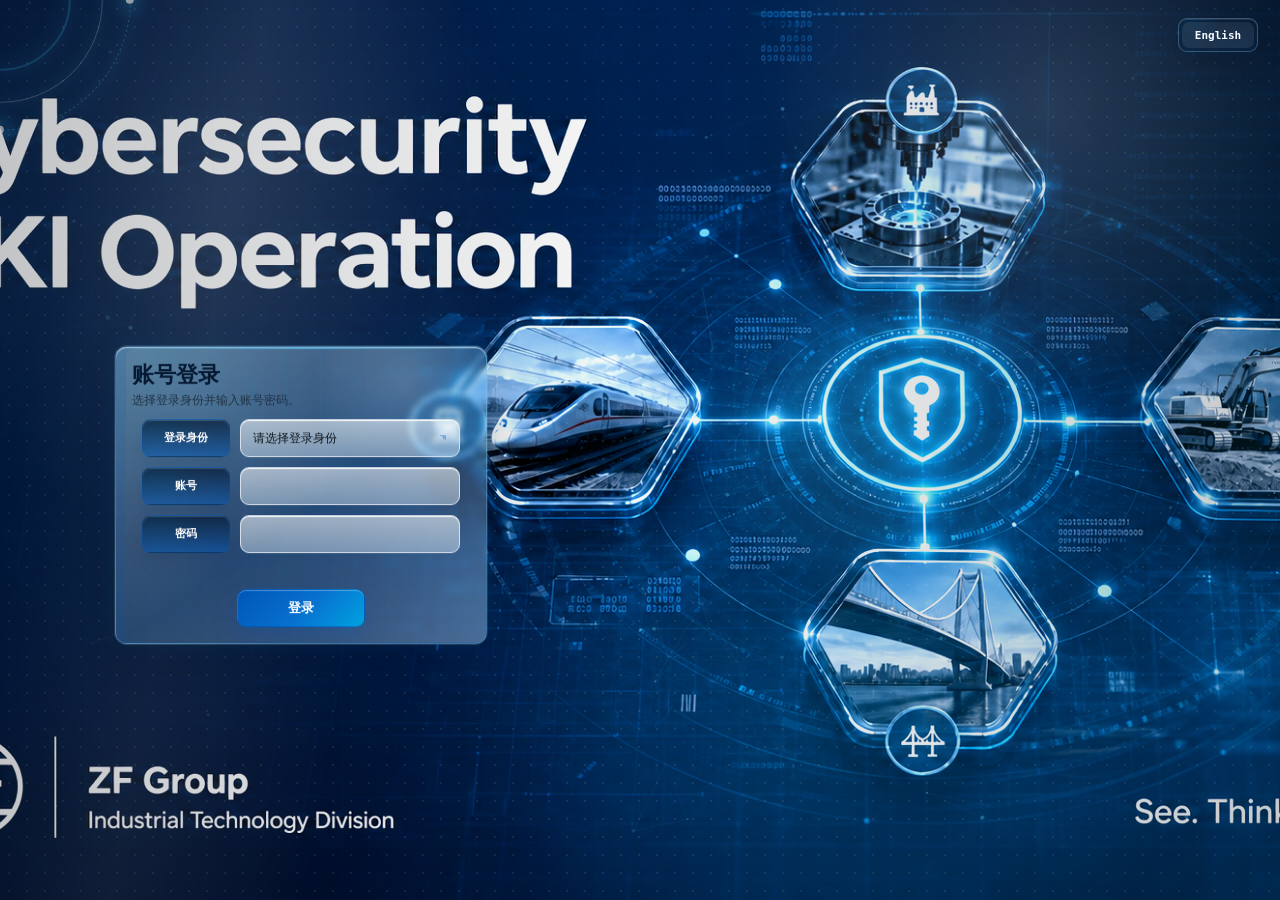
<file: index.html>
<!doctype html>
<html lang="en">
  <head>
    <meta charset="utf-8" />
    <meta name="viewport" content="width=device-width, initial-scale=1" />
    <meta http-equiv="refresh" content="0; url=cybersecurity-certificate-portal/index.html" />
    <title>PKI Certificate Management Demo</title>
    <style>
      :root {
        font-family: "IBM Plex Sans", "Inter", "Microsoft YaHei UI", "PingFang SC", "Noto Sans SC", system-ui, sans-serif;
        color: #101820;
        background: #f5f8fc;
      }

      body {
        min-height: 100vh;
        margin: 0;
        display: grid;
        place-items: center;
      }

      main {
        width: min(520px, calc(100vw - 40px));
        padding: 28px;
        border: 1px solid #d7e0ea;
        border-radius: 12px;
        background: #ffffff;
        box-shadow: 0 18px 50px rgba(7, 26, 51, 0.12);
      }

      h1 {
        margin: 0 0 10px;
        font-size: 22px;
        line-height: 1.25;
      }

      p {
        margin: 0 0 18px;
        color: #5b6b7c;
        line-height: 1.6;
      }

      a {
        color: #0057b7;
        font-weight: 700;
      }
    </style>
  </head>
  <body>
    <main>
      <h1>PKI Certificate Management Demo</h1>
      <p>Redirecting to the frontend demo.</p>
      <a href="cybersecurity-certificate-portal/index.html">Open demo manually</a>
    </main>
    <script>
      window.location.replace("cybersecurity-certificate-portal/index.html");
    </script>
  </body>
</html>
</file>
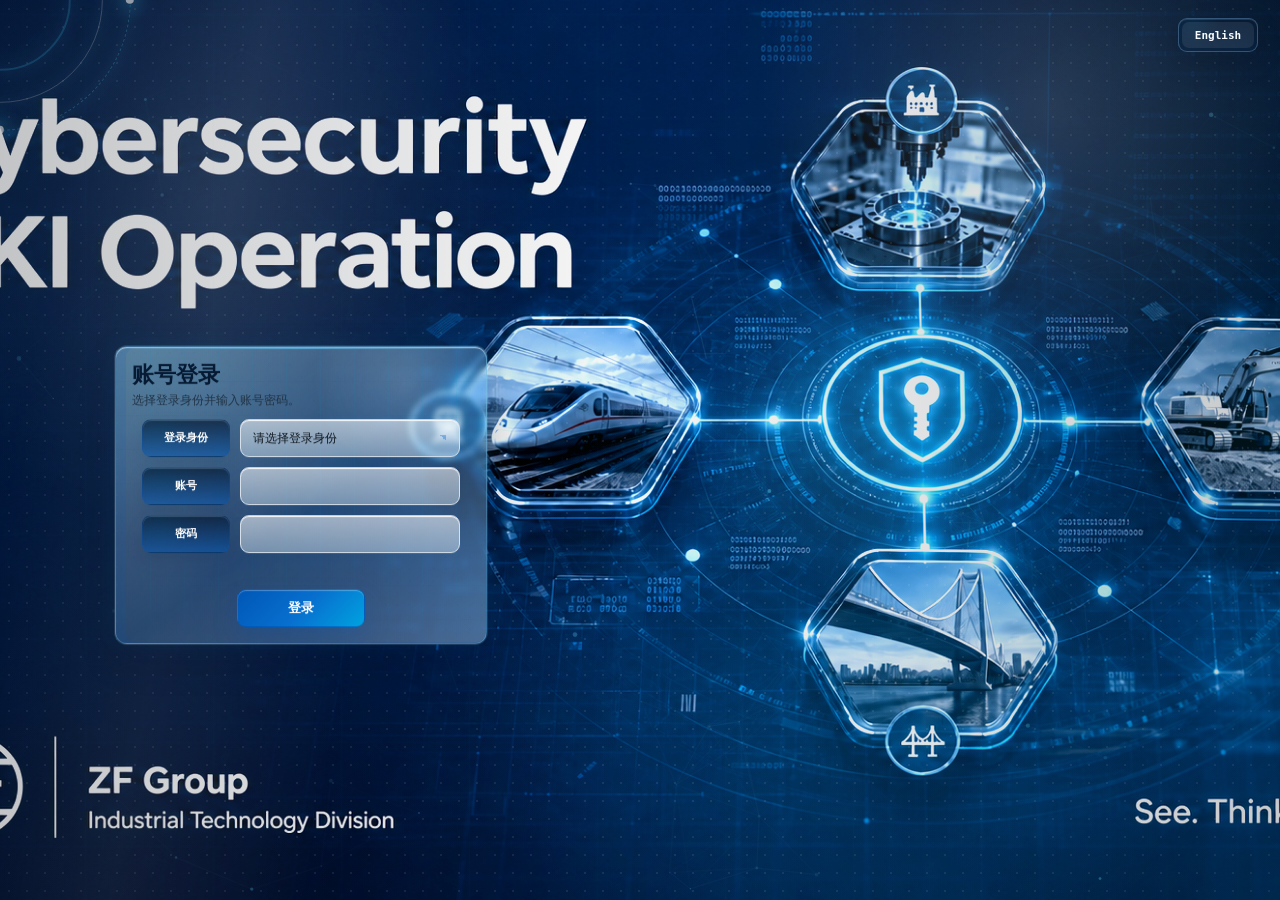
<file: cybersecurity-certificate-portal/index.html>
<!doctype html>
<html lang="zh-CN">
  <head>
    <meta charset="UTF-8" />
    <meta name="viewport" content="width=device-width, initial-scale=1.0" />
    <title>公钥基础设施</title>
    <link rel="icon" href="./assets/zf-logo-mark.png" />
    <link rel="stylesheet" href="./styles.css" />
  </head>
  <body>
    <section class="login-screen" id="loginScreen" aria-label="PKI 登录入口">
      <main class="login-cover cover-stage" aria-label="Cybersecurity PKI Operation dynamic cover">
        <img
          class="cover-image"
          src="./assets/cybersecurity-pki-cover.png"
          alt="Cybersecurity PKI Operation cover"
        />

        <canvas id="particleCanvas" class="particle-canvas" aria-hidden="true"></canvas>

        <div class="light-breath" aria-hidden="true"></div>
        <div class="scan-glow" aria-hidden="true"></div>

        <section class="title-light" aria-hidden="true">
          <h1>
            <span data-text="Cybersecurity">Cybersecurity</span>
            <span data-text="PKI Operation">PKI Operation</span>
          </h1>
        </section>

        <div class="hud-core" aria-hidden="true">
          <span class="ring ring-a"></span>
          <span class="ring ring-b"></span>
          <span class="ring ring-c"></span>
          <span class="pulse-dot dot-top"></span>
          <span class="pulse-dot dot-right"></span>
          <span class="pulse-dot dot-bottom"></span>
          <span class="pulse-dot dot-left"></span>
        </div>

        <div class="login-language-switcher" id="loginLanguageSwitcher" aria-label="语言切换">
          <button class="language-toggle-button" data-language-toggle type="button">
            <strong>English</strong>
          </button>
        </div>

        <section class="login-panel" aria-labelledby="loginTitle">
          <div class="login-heading">
            <h1 id="loginTitle">Account Sign In</h1>
            <p>Select a role and enter your account credentials.</p>
          </div>

          <form class="login-form" id="loginForm" novalidate>
            <label class="login-field login-role-field" for="loginRoleSelect">
              <span class="login-label-copy">
                <strong>Login role</strong>
                <em>Login role</em>
              </span>
              <select id="loginRoleSelect" name="loginRole" required>
                <option value="">Select login role</option>
                <option value="cyber">PKI Manager</option>
                <option value="engineer">PKI User</option>
              </select>
            </label>

            <label class="login-field" for="loginAccount">
              <span class="login-label-copy">
                <strong>Account</strong>
                <em>Account</em>
              </span>
              <input id="loginAccount" name="account" type="text" autocomplete="username" required />
            </label>

            <label class="login-field" for="loginPassword">
              <span class="login-label-copy">
                <strong>Password</strong>
                <em>Password</em>
              </span>
              <input id="loginPassword" name="password" type="password" autocomplete="current-password" required />
            </label>

            <p class="login-error" id="loginError" role="alert" aria-live="polite"></p>

            <button class="login-submit" type="submit">
              <span>Sign in</span>
              <em>Sign in</em>
            </button>
          </form>
        </section>
      </main>
    </section>

    <div class="app-shell is-hidden" id="appShell">
      <aside class="sidebar" aria-label="主导航">
        <div class="brand-block">
          <div class="brand-mark zf-logo-mark" aria-label="ZF logo">
            <img src="./assets/zf-logo-mark.png" alt="ZF logo" />
          </div>
          <div>
            <div class="brand-title">公钥基础设施</div>
          </div>
        </div>

        <nav class="nav-list" id="navList"></nav>

        <div class="sidebar-footer">
          <div class="root-ca-chip">
            <span class="status-dot ok"></span>
            <span>演示根 CA</span>
          </div>
          <div class="env-label">前端演示环境</div>
        </div>
      </aside>

      <main class="main-area">
        <header class="topbar">
          <div class="topbar-left">
            <div class="page-title" id="pageTitle">CA 体系管理</div>
          </div>

          <div class="topbar-actions">
            <div class="search-box">
              <span class="search-icon">⌕</span>
              <input id="globalSearch" type="search" placeholder="搜索 CA、证书、CSR、序列号" />
            </div>
            <div class="language-switcher" id="languageSwitcher" aria-label="语言切换">
              <button class="language-toggle-button" data-language-toggle type="button">
                <strong>English</strong>
              </button>
            </div>
            <div class="role-badge" id="roleBadge" aria-label="当前角色"></div>
            <button class="logout-button" id="logoutButton" type="button">退出</button>
          </div>
        </header>

        <section class="view" id="view"></section>

      </main>
    </div>

    <div class="toast" id="toast" role="status" aria-live="polite"></div>

    <div class="modal-backdrop" id="confirmModal" aria-hidden="true">
      <div class="modal" role="dialog" aria-modal="true" aria-labelledby="modalTitle">
        <div class="modal-kicker">操作二次确认</div>
        <h2 id="modalTitle">确认操作</h2>
        <p id="modalBody">该操作将写入审计日志。</p>
        <div class="modal-actions">
          <button class="btn secondary" id="modalCancel" type="button">取消</button>
          <button class="btn danger" id="modalConfirm" type="button">确认</button>
        </div>
      </div>
    </div>

    <script src="./dynamic-home.js"></script>
    <script src="./app.js"></script>
  </body>
</html>
</file>
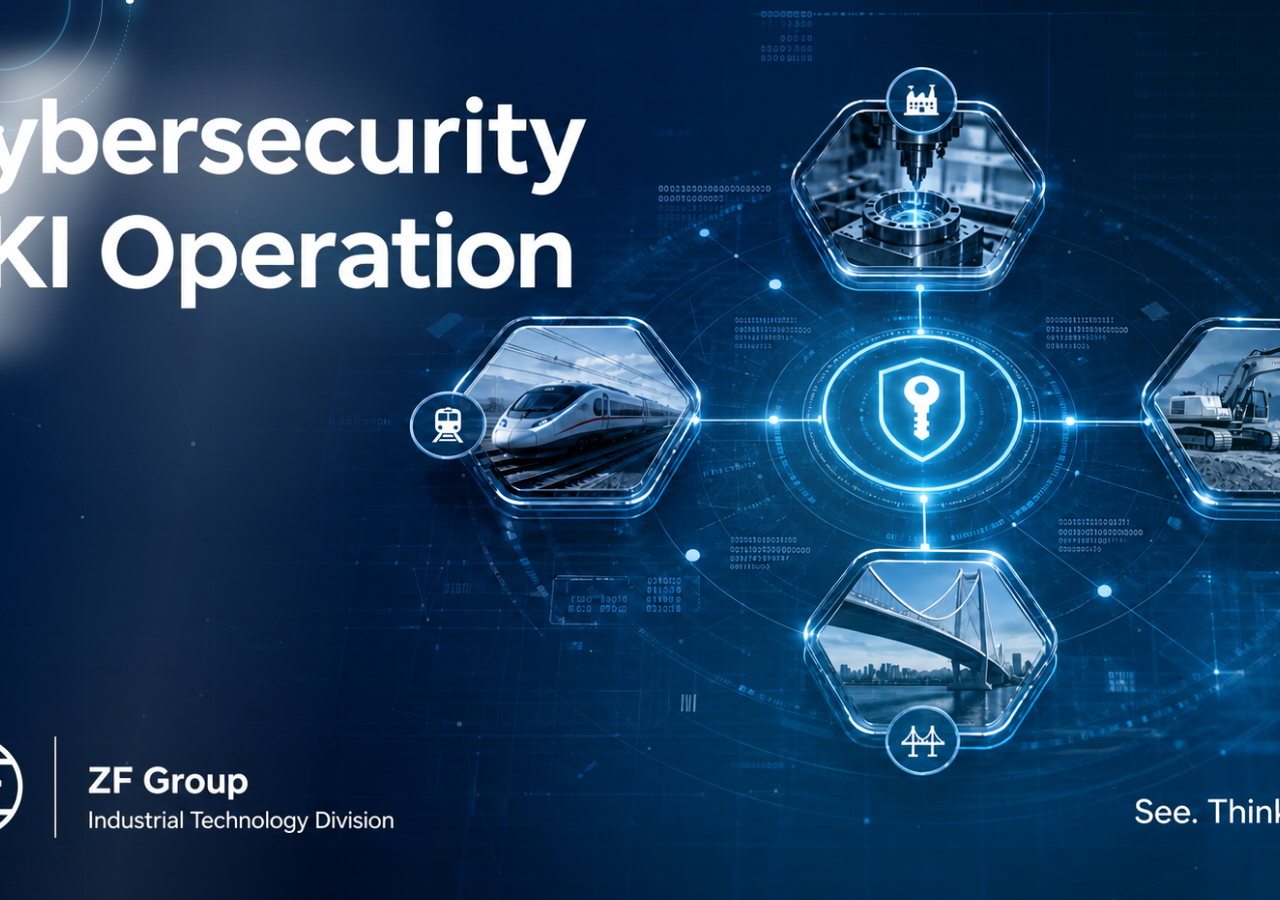
<file: dynamic-home/index.html>
<!doctype html>
<html lang="zh-CN">
  <head>
    <meta charset="UTF-8" />
    <meta name="viewport" content="width=device-width, initial-scale=1.0" />
    <title>Cybersecurity PKI Operation</title>
    <link rel="stylesheet" href="./dynamic-home.css" />
  </head>
  <body>
    <main class="cover-stage" aria-label="Cybersecurity PKI Operation dynamic cover">
      <img
        class="cover-image"
        src="./assets/cybersecurity-pki-cover.png"
        alt="Cybersecurity PKI Operation cover"
      />

      <canvas id="particleCanvas" class="particle-canvas" aria-hidden="true"></canvas>

      <div class="light-breath" aria-hidden="true"></div>
      <div class="scan-glow" aria-hidden="true"></div>

      <section class="title-light" aria-hidden="true">
        <h1>
          <span>Cybersecurity</span>
          <span>PKI Operation</span>
        </h1>
      </section>

      <div class="hud-core" aria-hidden="true">
        <span class="ring ring-a"></span>
        <span class="ring ring-b"></span>
        <span class="ring ring-c"></span>
        <span class="pulse-dot dot-top"></span>
        <span class="pulse-dot dot-right"></span>
        <span class="pulse-dot dot-bottom"></span>
        <span class="pulse-dot dot-left"></span>
      </div>
    </main>

    <script src="./dynamic-home.js"></script>
  </body>
</html>
</file>
<file: cybersecurity-certificate-portal/styles.css>
:root {
  color-scheme: light;
  --primary-blue: #0057b7;
  --primary-blue-700: #004493;
  --primary-blue-100: #dcecff;
  --deep-navy: #071a33;
  --navy-2: #0d2748;
  --surface: #ffffff;
  --surface-2: #f5f8fc;
  --surface-3: #edf3f9;
  --page: #f5f8fc;
  --page-2: #e6eef7;
  --line: #d7e0ea;
  --line-strong: #a9bdd2;
  --ink: #101820;
  --ink-2: #223447;
  --muted: #5b6b7c;
  --muted-2: #7b8b9c;
  --cyan: #00a3e0;
  --success: #17a673;
  --warning: #f5a623;
  --danger: #d64545;
  --carbon: #101820;
  --carbon-2: #263544;
  --accent: var(--primary-blue);
  --accent-2: var(--cyan);
  --sky: #5ab7e8;
  --ice: #eef7ff;
  --steel: #3f6288;
  --mint: var(--success);
  --amber: var(--warning);
  --red: var(--danger);
  --violet: #6772e5;
  --blue-bg: #e8f3ff;
  --mint-bg: #e8f7f0;
  --amber-bg: #fff4de;
  --red-bg: #fdecec;
  --violet-bg: #f0f2ff;
  --panel: var(--surface);
  --panel-soft: #f8fbfe;
  --panel-blue: #eef6ff;
  --panel-blue-2: #e4f0fb;
  --nav-surface: #f1f5f9;
  --nav-surface-2: #e7edf4;
  --nav-line: #c9d5e2;
  --nav-text: #25384c;
  --nav-muted: #6f7f91;
  --dark-line: #15375d;
  --dark-ink: #f7fbff;
  --dark-muted: #b8c7d9;
  --blue-soft: #e8f3ff;
  --blue-mid: #b9dcff;
  --cyan-soft: #dff6ff;
  --control-bg: #fbfdff;
  --table-head: #e2edf8;
  --table-head-2: #d3e4f5;
  --focus-ring: rgb(0 163 224 / 0.34);
  --hairline: rgb(215 224 234 / 0.76);
  --grid-line: rgb(0 87 183 / 0.08);
  --grain: rgb(16 24 32 / 0.055);
  --radius-xs: 6px;
  --radius-sm: 8px;
  --radius-md: 10px;
  --radius-lg: 10px;
  --shadow-tight: 0 1px 2px oklch(0.24 0.07 244 / 0.1);
  --shadow-float: 0 8px 20px oklch(0.24 0.08 244 / 0.12);
  --shadow-panel: 0 1px 0 oklch(1 0 0 / 0.72) inset, 0 10px 24px oklch(0.28 0.07 238 / 0.08);
  --shadow-hover: 0 1px 0 oklch(1 0 0 / 0.78) inset, 0 14px 30px oklch(0.28 0.07 238 / 0.12);
  --ease: cubic-bezier(0.19, 1, 0.22, 1);
  --font-sans: "IBM Plex Sans", Inter, "Microsoft YaHei UI", "PingFang SC", "Noto Sans SC", system-ui, sans-serif;
  --font-mono: "IBM Plex Mono", "JetBrains Mono", "Cascadia Mono", Consolas, monospace;
  --font-ui: "IBM Plex Sans", Inter, "Microsoft YaHei UI", "PingFang SC", "Noto Sans SC", system-ui, sans-serif;
  --font-display: "IBM Plex Sans", Inter, "Microsoft YaHei UI", "Noto Sans SC", system-ui, sans-serif;
  --mono: "IBM Plex Mono", "JetBrains Mono", "Cascadia Mono", Consolas, monospace;
}

* {
  box-sizing: border-box;
}

html {
  min-height: 100%;
  background: var(--page);
}

body {
  min-height: 100%;
  margin: 0;
  overflow-x: hidden;
  background:
    linear-gradient(135deg, #fbfdff 0%, var(--page) 48%, var(--page-2) 100%);
  color: var(--ink);
  font-family:
    var(--font-ui);
  font-size: 14px;
  letter-spacing: 0;
  text-rendering: optimizeLegibility;
}

body::before {
  content: "";
  position: fixed;
  inset: 0;
  z-index: -1;
  pointer-events: none;
  background:
    linear-gradient(90deg, oklch(0.68 0.08 232 / 0.11) 1px, transparent 1px),
    linear-gradient(180deg, oklch(0.68 0.08 232 / 0.11) 1px, transparent 1px),
    linear-gradient(135deg, oklch(0.78 0.085 226 / 0.08), transparent 42%, oklch(0.58 0.09 238 / 0.055));
  background-size: 44px 44px, 44px 44px, auto;
  mask-image: linear-gradient(180deg, #000 0%, transparent 72%);
}

body::after {
  content: "";
  position: fixed;
  inset: 0;
  z-index: -1;
  pointer-events: none;
  opacity: 0.34;
  background-image: radial-gradient(circle, oklch(0.44 0.08 236 / 0.2) 0.7px, transparent 0.8px);
  background-size: 18px 18px;
  mask-image: linear-gradient(180deg, transparent 0%, #000 16%, transparent 78%);
}

button,
input,
select,
textarea {
  font: inherit;
}

button {
  cursor: pointer;
}

button:focus-visible,
input:focus-visible,
select:focus-visible,
textarea:focus-visible {
  outline: 3px solid oklch(0.68 0.15 224 / 0.38);
  outline-offset: 2px;
}

.is-hidden {
  display: none !important;
}

.login-screen {
  min-height: 100dvh;
  background: #020913;
  color: #f8fbff;
  font-family: var(--font-sans);
}

.login-cover {
  position: relative;
  width: 100%;
  min-height: 100dvh;
  overflow: hidden;
  isolation: isolate;
  background:
    radial-gradient(circle at 70% 45%, rgb(0 163 224 / 0.2), transparent 24%),
    linear-gradient(135deg, #020913 0%, #06172b 54%, #020913 100%);
}

.login-cover::after {
  content: "";
  position: absolute;
  inset: 0;
  z-index: 7;
  pointer-events: none;
  background:
    linear-gradient(90deg, rgb(2 9 19 / 0.24) 0%, rgb(2 9 19 / 0.035) 48%, rgb(2 9 19 / 0.22) 100%),
    radial-gradient(circle at 82% 12%, rgb(255 255 255 / 0.18), transparent 22%),
    radial-gradient(circle, rgb(255 255 255 / 0.14) 0.65px, transparent 0.8px);
  background-size: auto, auto, 18px 18px;
  mix-blend-mode: normal;
}

.login-cover .cover-image {
  position: absolute;
  inset: 0;
  z-index: 1;
  width: 100%;
  height: 100%;
  object-fit: cover;
  object-position: center;
  transform: scale(1.01);
  filter: saturate(1.12) contrast(1.04) brightness(1.18);
  animation: login-image-breathe 9s var(--ease) infinite alternate;
}

.login-cover .particle-canvas,
.login-cover .light-breath,
.login-cover .scan-glow,
.login-cover .title-light,
.login-cover .hud-core {
  position: absolute;
  inset: 0;
  pointer-events: none;
}

.login-cover .particle-canvas {
  z-index: 2;
  mix-blend-mode: screen;
  opacity: 0.7;
}

.login-cover .light-breath {
  z-index: 3;
  background:
    radial-gradient(circle at 69% 47%, rgb(56 200 255 / 0.24), transparent 18%),
    radial-gradient(circle at 16% 22%, rgb(255 255 255 / 0.11), transparent 26%),
    linear-gradient(112deg, rgb(0 73 157 / 0.22), transparent 42%, rgb(0 194 255 / 0.13));
  mix-blend-mode: screen;
  animation: login-cover-breathe 7.5s ease-in-out infinite alternate;
}

.login-cover .light-breath::after {
  content: "";
  position: absolute;
  inset: -18%;
  background:
    linear-gradient(100deg, transparent 0 34%, rgb(255 255 255 / 0.08) 43%, transparent 53%),
    radial-gradient(circle at 79% 71%, rgb(0 163 224 / 0.16), transparent 22%);
  transform: translateX(-18%);
  animation: login-slow-sweep 13s ease-in-out infinite;
}

.login-cover .scan-glow {
  z-index: 4;
  background:
    repeating-linear-gradient(
      90deg,
      transparent 0 84px,
      rgb(56 200 255 / 0.035) 85px 86px,
      transparent 87px 128px
    ),
    repeating-linear-gradient(
      0deg,
      transparent 0 52px,
      rgb(56 200 255 / 0.028) 53px 54px,
      transparent 55px 104px
    );
  opacity: 0.42;
  animation: login-grid-shift 18s linear infinite;
}

.login-cover .title-light {
  display: none;
  z-index: 5;
  left: clamp(26px, 5.4vw, 86px);
  top: clamp(34px, 10.5vh, 110px);
  right: auto;
  bottom: auto;
  width: min(50vw, 860px);
  height: 25vh;
  mix-blend-mode: screen;
  filter:
    drop-shadow(0 0 18px rgb(150 219 255 / 0.22))
    drop-shadow(0 0 42px rgb(0 163 224 / 0.22));
  animation: login-title-breathe 4.8s ease-in-out infinite alternate;
}

.login-cover .title-light::before {
  content: "";
  position: absolute;
  inset: -12% -4% -20% -2%;
  background:
    radial-gradient(ellipse at 22% 28%, rgb(255 255 255 / 0.34), transparent 34%),
    radial-gradient(ellipse at 44% 62%, rgb(72 197 255 / 0.28), transparent 42%);
  filter: blur(14px);
  animation: login-title-shadow 5.8s ease-in-out infinite alternate;
}

.login-cover .title-light h1 {
  position: relative;
  display: grid;
  gap: clamp(6px, 1.4vh, 16px);
  margin: 0;
  color: transparent;
  font-size: clamp(54px, 6.6vw, 112px);
  font-weight: 850;
  line-height: 1.04;
  letter-spacing: 0;
  text-shadow: none;
}

.login-cover .title-light span {
  position: relative;
  display: block;
  white-space: nowrap;
}

.login-cover .title-light span::after {
  content: attr(data-text);
  position: absolute;
  inset: 0;
  color: rgb(248 251 255 / 0.72);
  text-shadow:
    0 0 1px rgb(255 255 255 / 0.92),
    0 0 18px rgb(170 226 255 / 0.46),
    0 0 42px rgb(0 163 224 / 0.32),
    0 0 78px rgb(0 87 183 / 0.2);
}

.login-cover .title-light span::before {
  content: none;
}

.login-cover .title-light h1::after {
  content: "";
  position: absolute;
  top: -20%;
  left: -30%;
  width: 34%;
  height: 160%;
  background: linear-gradient(100deg, transparent, rgb(255 255 255 / 0.75), transparent);
  filter: blur(16px);
  transform: skewX(-14deg);
  animation: login-title-sweep 6.5s ease-in-out infinite;
}

.login-cover .hud-core {
  z-index: 6;
  left: 61.2vw;
  top: 36.1vh;
  width: min(20.5vw, 350px);
  height: min(20.5vw, 350px);
  inset: auto;
  transform: translate(-50%, -50%);
  mix-blend-mode: screen;
  opacity: 0.72;
}

.login-cover .ring {
  position: absolute;
  inset: 0;
  border-radius: 50%;
  border: 1px solid rgb(66 201 255 / 0.48);
  box-shadow:
    0 0 22px rgb(54 194 255 / 0.16),
    inset 0 0 22px rgb(54 194 255 / 0.12);
}

.login-cover .ring-a {
  border-style: dashed;
  animation: login-rotate-slow 22s linear infinite;
}

.login-cover .ring-b {
  inset: 11%;
  border-color: rgb(255 255 255 / 0.36);
  animation: login-rotate-reverse 29s linear infinite;
}

.login-cover .ring-c {
  inset: 23%;
  border-width: 2px;
  border-color: rgb(56 200 255 / 0.36);
  animation: login-ring-breathe 4.5s ease-in-out infinite alternate;
}

.login-cover .pulse-dot {
  position: absolute;
  width: 8px;
  height: 8px;
  border-radius: 999px;
  background: #f8fbff;
  box-shadow: 0 0 18px 5px rgb(56 200 255 / 0.48);
  animation: login-dot-pulse 2.6s ease-in-out infinite;
}

.login-cover .dot-top {
  top: -3px;
  left: calc(50% - 4px);
}

.login-cover .dot-right {
  top: calc(50% - 4px);
  right: -3px;
  animation-delay: 0.4s;
}

.login-cover .dot-bottom {
  bottom: -3px;
  left: calc(50% - 4px);
  animation-delay: 0.8s;
}

.login-cover .dot-left {
  top: calc(50% - 4px);
  left: -3px;
  animation-delay: 1.2s;
}

.login-panel {
  position: absolute;
  z-index: 10;
  top: 55%;
  left: clamp(96px, 9vw, 132px);
  right: auto;
  width: min(372px, calc(50vw - 52px));
  max-height: calc(100dvh - 48px);
  overflow: auto;
  transform: translateY(-50%);
  border: 1px solid rgb(90 183 232 / 0.34);
  border-radius: 12px;
  background:
    linear-gradient(145deg, rgb(231 249 255 / 0.36), rgb(152 211 248 / 0.22) 54%, rgb(242 252 255 / 0.3)),
    radial-gradient(circle at 8% 0%, rgb(0 163 224 / 0.2), transparent 42%),
    radial-gradient(circle at 100% 100%, rgb(0 87 183 / 0.14), transparent 38%),
    linear-gradient(90deg, rgb(7 26 51 / 0.1), transparent 34%, rgb(0 163 224 / 0.08));
  color: var(--ink);
  padding: 16px;
  box-shadow:
    0 1px 0 rgb(255 255 255 / 0.58) inset,
    0 -1px 0 rgb(0 87 183 / 0.14) inset,
    10px 0 0 rgb(0 87 183 / 0.12) inset,
    0 16px 38px rgb(2 9 19 / 0.16),
    0 0 28px rgb(0 163 224 / 0.1),
    0 0 0 1px rgb(255 255 255 / 0.12);
  backdrop-filter: blur(3px) saturate(1.24);
  font-family: var(--font-sans);
}

.login-panel::before {
  content: "";
  position: absolute;
  inset: 0 0 auto;
  z-index: 2;
  height: 2px;
  background: linear-gradient(90deg, rgb(90 183 232 / 0.05), rgb(90 183 232 / 0.72), rgb(248 251 255 / 0.08));
}

.login-panel::after {
  content: "";
  position: absolute;
  inset: 0;
  z-index: 0;
  pointer-events: none;
  border-radius: inherit;
  background:
    linear-gradient(90deg, rgb(0 163 224 / 0.07) 1px, transparent 1px),
    linear-gradient(180deg, rgb(0 87 183 / 0.048) 1px, transparent 1px),
    radial-gradient(circle, rgb(0 87 183 / 0.12) 0.55px, transparent 0.78px),
    radial-gradient(circle at 78% 12%, rgb(255 255 255 / 0.22), transparent 24%);
  background-size: 34px 34px, 34px 34px, 12px 12px, auto;
  opacity: 0.86;
  mask-image: linear-gradient(180deg, #000 0%, rgb(0 0 0 / 0.84) 56%, transparent 130%);
}

.login-panel > * {
  position: relative;
  z-index: 1;
}

.login-language-switcher {
  position: absolute;
  top: 18px;
  right: 22px;
  z-index: 12;
  display: grid;
  align-content: center;
  min-width: 78px;
  min-height: 32px;
  border: 1px solid rgb(139 200 246 / 0.32);
  border-radius: 9px;
  background:
    linear-gradient(180deg, rgb(7 26 51 / 0.58), rgb(9 38 70 / 0.42)),
    radial-gradient(circle at 18% 0%, rgb(0 163 224 / 0.2), transparent 38%);
  color: #f7fbff;
  padding: 3px;
  box-shadow:
    0 1px 0 rgb(255 255 255 / 0.12) inset,
    0 10px 26px rgb(2 9 19 / 0.18);
  backdrop-filter: blur(6px) saturate(1.14);
}

.language-toggle-button {
  display: grid;
  place-items: center;
  min-width: 72px;
  min-height: 26px;
  border: 0;
  border-radius: 7px;
  background: rgb(255 255 255 / 0.08);
  color: inherit;
  padding: 0 9px;
}

.language-toggle-button strong {
  font-family: var(--font-mono);
  font-size: 11px;
  font-weight: 850;
  line-height: 1;
}

.login-heading {
  display: grid;
  gap: 5px;
  margin-bottom: 11px;
}

.login-heading h1 {
  margin: 0;
  color: var(--deep-navy);
  font-size: 22px;
  font-weight: 860;
  line-height: 1.08;
  letter-spacing: 0;
}

.login-heading p {
  margin: 0;
  color: var(--ink-2);
  font-size: 11.5px;
  line-height: 1.4;
}

.login-form {
  display: grid;
  grid-template-columns: minmax(0, 318px);
  justify-content: center;
  gap: 10px;
}

.login-role-field {
  grid-column: auto;
}

.login-role-group {
  display: grid;
  grid-template-columns: repeat(2, minmax(148px, 168px));
  justify-content: center;
  gap: 30px;
  grid-column: 1 / -1;
  margin: 0;
  padding: 0;
  border: 0;
}

.login-role-group legend {
  grid-column: 1 / -1;
  display: grid;
  gap: 2px;
  margin-bottom: 0;
  padding: 0;
}

.login-role-option {
  position: relative;
  display: grid;
  min-width: 0;
  min-height: 42px;
  align-items: center;
  border: 1px solid rgb(184 199 217 / 0.22);
  border-radius: 9px;
  background:
    linear-gradient(180deg, rgb(238 249 255 / 0.42), rgb(211 235 250 / 0.28));
  padding: 9px 10px 9px 34px;
  cursor: pointer;
  transition:
    transform 170ms var(--ease),
    border-color 170ms var(--ease),
    box-shadow 170ms var(--ease),
    background 170ms var(--ease);
}

.login-role-option:hover {
  transform: translateY(-1px);
  border-color: rgb(0 87 183 / 0.28);
  background:
    linear-gradient(180deg, rgb(238 249 255 / 0.64), rgb(210 236 252 / 0.46));
  box-shadow: 0 10px 22px rgb(0 87 183 / 0.1);
}

.login-role-option input {
  position: absolute;
  top: 14px;
  left: 12px;
  width: 15px;
  height: 15px;
  accent-color: var(--primary-blue);
}

.login-role-option input:checked + span {
  color: var(--primary-blue);
}

.login-role-option:has(input:checked) {
  border-color: rgb(0 87 183 / 0.44);
  background:
    linear-gradient(180deg, rgb(198 232 255 / 0.62), rgb(236 248 255 / 0.46));
  box-shadow:
    0 1px 0 rgb(255 255 255 / 0.88) inset,
    0 12px 26px rgb(0 87 183 / 0.13);
}

.login-role-option span {
  display: grid;
  min-width: 0;
}

.login-role-option strong {
  overflow: hidden;
  color: inherit;
  font-size: 12px;
  font-weight: 850;
  line-height: 1.1;
  text-overflow: ellipsis;
  white-space: nowrap;
}

.login-role-option em {
  display: none;
}

.login-field {
  display: grid;
  grid-template-columns: 88px 220px;
  grid-template-rows: 38px;
  column-gap: 10px;
  gap: 0 10px;
  align-items: center;
  min-width: 0;
  text-align: center;
}

.login-field::before {
  content: none;
}

.login-label-copy {
  grid-column: 1;
  grid-row: 1;
  display: grid;
  place-content: center;
  gap: 2px;
  min-height: 38px;
  border: 1px solid rgb(0 87 183 / 0.28);
  border-radius: 9px;
  background:
    linear-gradient(180deg, rgb(7 26 51 / 0.72), rgb(0 87 183 / 0.48)),
    radial-gradient(circle at 20% 0%, rgb(0 163 224 / 0.22), transparent 46%);
  box-shadow:
    0 1px 0 rgb(255 255 255 / 0.15) inset,
    0 8px 18px rgb(7 26 51 / 0.12);
}

.login-label-copy strong {
  color: #ffffff;
  font-size: 10.8px;
  font-weight: 840;
  line-height: 1.05;
}

.login-label-copy em {
  display: none;
}

.login-field input,
.login-field select {
  grid-column: 2;
  grid-row: 1 / 3;
  width: 100%;
  height: 38px;
  border: 1px solid var(--line);
  border-radius: 9px;
  background:
    linear-gradient(180deg, rgb(255 255 255 / 0.56), rgb(230 245 255 / 0.42));
  color: var(--ink);
  padding: 0 12px;
  font-family: var(--font-sans);
  font-size: 12px;
  box-shadow: 0 1px 0 rgb(255 255 255 / 0.88) inset;
}

.login-field select {
  appearance: none;
  background:
    linear-gradient(180deg, rgb(255 255 255 / 0.56), rgb(230 245 255 / 0.42)),
    linear-gradient(45deg, transparent 50%, var(--primary-blue) 50%) right 13px center / 6px 6px no-repeat;
  color: var(--ink);
}

.login-field input {
  font-family: var(--font-mono);
}

.login-field input:hover,
.login-field select:hover {
  border-color: rgb(0 87 183 / 0.28);
}

.login-error {
  grid-column: 1 / -1;
  min-height: 18px;
  margin: -2px 0 0;
  color: var(--danger);
  font-size: 12px;
  font-weight: 720;
  line-height: 1.4;
  opacity: 0;
}

.login-error.show {
  opacity: 1;
}

.login-submit {
  justify-self: center;
  display: flex;
  align-items: center;
  justify-content: center;
  gap: 0;
  width: 128px;
  min-height: 38px;
  border: 1px solid rgb(0 87 183 / 0.44);
  border-radius: 9px;
  background:
    linear-gradient(135deg, var(--primary-blue), #0870cf 52%, var(--cyan));
  color: #ffffff;
  padding: 0 14px;
  font-family: var(--font-sans);
  box-shadow:
    0 1px 0 rgb(255 255 255 / 0.28) inset,
    0 12px 24px rgb(0 87 183 / 0.22);
  transition:
    transform 170ms var(--ease),
    box-shadow 170ms var(--ease),
    filter 170ms var(--ease);
}

.login-submit:hover {
  transform: translateY(-1px);
  filter: saturate(1.05);
  box-shadow:
    0 1px 0 rgb(255 255 255 / 0.32) inset,
    0 16px 30px rgb(0 87 183 / 0.28);
}

.login-submit span {
  font-size: 13px;
  font-weight: 850;
}

.login-submit em {
  display: none;
}

.login-footnote {
  display: grid;
  grid-template-columns: repeat(2, minmax(0, 1fr));
  gap: 8px;
  margin-top: 14px;
}

.login-footnote span {
  overflow: hidden;
  border: 1px solid rgb(0 87 183 / 0.12);
  border-radius: 8px;
  background: rgb(255 255 255 / 0.56);
  color: var(--muted);
  padding: 7px 8px;
  font-family: var(--font-mono);
  font-size: 10.5px;
  line-height: 1.15;
  text-overflow: ellipsis;
  white-space: nowrap;
}

@keyframes login-image-breathe {
  from {
    filter: saturate(1.08) contrast(1.02) brightness(1.12);
  }
  to {
    filter: saturate(1.16) contrast(1.07) brightness(1.24);
  }
}

@keyframes login-title-breathe {
  from {
    opacity: 0.82;
    filter:
      drop-shadow(0 0 14px rgb(150 219 255 / 0.18))
      drop-shadow(0 0 34px rgb(0 163 224 / 0.18));
  }
  to {
    opacity: 1;
    filter:
      drop-shadow(0 0 20px rgb(180 232 255 / 0.32))
      drop-shadow(0 0 54px rgb(0 163 224 / 0.34));
  }
}

@keyframes login-cover-breathe {
  from {
    opacity: 0.55;
  }
  to {
    opacity: 0.92;
  }
}

@keyframes login-slow-sweep {
  0%,
  100% {
    transform: translateX(-26%);
    opacity: 0.16;
  }
  48% {
    transform: translateX(22%);
    opacity: 0.58;
  }
}

@keyframes login-grid-shift {
  from {
    background-position: 0 0, 0 0;
  }
  to {
    background-position: 128px 0, 0 104px;
  }
}

@keyframes login-title-shadow {
  from {
    opacity: 0.45;
    transform: translate3d(-0.4%, -0.2%, 0);
  }
  to {
    opacity: 0.92;
    transform: translate3d(0.35%, 0.25%, 0);
  }
}

@keyframes login-title-sweep {
  0%,
  32% {
    transform: translateX(0) skewX(-14deg);
    opacity: 0;
  }
  44% {
    opacity: 0.75;
  }
  63%,
  100% {
    transform: translateX(420%) skewX(-14deg);
    opacity: 0;
  }
}

@keyframes login-rotate-slow {
  to {
    transform: rotate(360deg);
  }
}

@keyframes login-rotate-reverse {
  to {
    transform: rotate(-360deg);
  }
}

@keyframes login-ring-breathe {
  from {
    opacity: 0.44;
    transform: scale(0.985);
  }
  to {
    opacity: 0.82;
    transform: scale(1.025);
  }
}

@keyframes login-dot-pulse {
  0%,
  100% {
    opacity: 0.35;
    transform: scale(0.78);
  }
  50% {
    opacity: 1;
    transform: scale(1.24);
  }
}

.app-shell {
  display: grid;
  grid-template-columns: 264px minmax(0, 1fr);
  min-height: 100dvh;
}

.sidebar {
  position: sticky;
  top: 0;
  display: flex;
  flex-direction: column;
  height: 100dvh;
  padding: 18px 14px;
  overflow: hidden;
  border-right: 1px solid #15375d;
  background:
    linear-gradient(180deg, var(--deep-navy) 0%, #0a2342 58%, #0b2b51 100%);
  color: #eaf3ff;
}

.sidebar::after {
  content: "";
  position: absolute;
  inset: 0 0 0 auto;
  width: 1px;
  background: linear-gradient(180deg, transparent, rgb(0 163 224 / 0.42), transparent);
  pointer-events: none;
}

.brand-block {
  display: grid;
  grid-template-columns: 42px minmax(0, 1fr);
  align-items: center;
  gap: 12px;
  padding: 4px 6px 22px;
}

.brand-mark {
  display: grid;
  place-items: center;
  width: 42px;
  height: 42px;
  border: 1px solid rgb(90 183 232 / 0.5);
  border-radius: 12px;
  background:
    linear-gradient(145deg, var(--cyan), var(--primary-blue));
  color: #fff;
  font-size: 15px;
  font-weight: 850;
}

.zf-logo-mark {
  overflow: hidden;
  justify-items: start;
  align-items: stretch;
  border-color: transparent;
  background: transparent;
  border-radius: 999px;
  padding: 0;
  box-shadow: none;
}

.zf-logo-mark img {
  display: block;
  justify-self: center;
  align-self: center;
  width: 100%;
  max-width: 100%;
  height: 100%;
  object-fit: contain;
  object-position: center;
  transform: none;
}

.brand-title {
  color: #f7fbff;
  font-size: 15px;
  font-weight: 820;
  line-height: 1.25;
}

.brand-subtitle {
  margin-top: 3px;
  color: #a9bdd2;
  font-size: 12px;
}

.nav-list {
  display: grid;
  gap: 5px;
}

.nav-item {
  display: grid;
  grid-template-columns: 30px minmax(0, 1fr);
  align-items: center;
  gap: 10px;
  min-height: 42px;
  border: 1px solid transparent;
  border-radius: 12px;
  background: transparent;
  color: #c4d2e4;
  padding: 0 10px;
  text-align: left;
  transition:
    transform 180ms var(--ease),
    border-color 180ms var(--ease),
    background 180ms var(--ease),
    color 180ms var(--ease);
}

.nav-item:hover {
  transform: translateX(2px);
  border-color: rgb(0 163 224 / 0.48);
  background: rgb(255 255 255 / 0.08);
  color: #ffffff;
}

.nav-item.active {
  border-color: rgb(0 163 224 / 0.64);
  background:
    linear-gradient(90deg, rgb(0 87 183 / 0.96), rgb(0 163 224 / 0.48));
  color: #ffffff;
}

.nav-icon {
  display: grid;
  place-items: center;
  width: 26px;
  height: 26px;
  border: 1px solid rgb(90 183 232 / 0.38);
  border-radius: 8px;
  background: rgb(255 255 255 / 0.08);
  color: #bfe8ff;
  font-size: 13px;
}

.sidebar-footer {
  margin-top: auto;
  padding: 16px 4px 2px;
  border-top: 1px solid rgb(215 224 234 / 0.18);
}

.root-ca-chip {
  display: inline-flex;
  align-items: center;
  gap: 8px;
  max-width: 100%;
  border: 1px solid rgb(90 183 232 / 0.42);
  border-radius: 999px;
  background: rgb(255 255 255 / 0.08);
  padding: 7px 10px;
  color: #f7fbff;
  font-size: 12px;
  font-weight: 750;
}

.status-dot {
  width: 8px;
  height: 8px;
  border-radius: 999px;
  background: var(--muted-2);
}

.status-dot.ok {
  background: var(--mint);
  box-shadow: 0 0 0 4px oklch(0.68 0.15 166 / 0.15);
}

.env-label {
  margin-top: 8px;
  color: #9eb3c9;
  font-size: 12px;
}

.main-area {
  position: relative;
  isolation: isolate;
  min-width: 0;
  display: grid;
  grid-template-columns: minmax(0, 1fr);
  grid-template-rows: auto minmax(0, 1fr);
  background:
    linear-gradient(180deg, oklch(0.973 0.024 232 / 0.8), transparent 260px),
    radial-gradient(circle at 88% 8%, oklch(0.78 0.09 226 / 0.2), transparent 280px);
}

.main-area::before {
  content: "";
  position: absolute;
  inset: 64px 0 auto;
  z-index: -1;
  height: 280px;
  pointer-events: none;
  background:
    linear-gradient(90deg, transparent, oklch(0.62 0.08 232 / 0.11), transparent),
    radial-gradient(circle at 18% 0%, oklch(0.72 0.08 232 / 0.14), transparent 240px);
  mask-image: linear-gradient(180deg, #000 0%, transparent 100%);
}

.topbar {
  grid-column: 1 / -1;
  position: sticky;
  top: 0;
  z-index: 10;
  display: flex;
  align-items: center;
  justify-content: space-between;
  gap: 16px;
  min-height: 64px;
  padding: 13px 24px;
  border-bottom: 1px solid #15375d;
  background:
    linear-gradient(180deg, #081c36 0%, #0b2748 100%);
  backdrop-filter: blur(18px) saturate(1.08);
  box-shadow: 0 1px 0 rgb(255 255 255 / 0.08) inset, 0 12px 24px rgb(7 26 51 / 0.16);
}

.topbar-left,
.topbar-actions {
  display: flex;
  align-items: center;
  gap: 10px;
  min-width: 0;
}

.page-title {
  color: #f7fbff;
  font-family: var(--font-display);
  font-size: 19px;
  font-weight: 820;
  line-height: 1.2;
  letter-spacing: 0;
  white-space: nowrap;
}

.page-title::after {
  content: "";
  display: inline-block;
  width: 30px;
  height: 2px;
  margin-left: 10px;
  vertical-align: middle;
  border-radius: 999px;
  background: linear-gradient(90deg, var(--accent), var(--sky));
}

.search-box,
.role-select,
.language-switcher {
  border: 1px solid rgb(169 189 210 / 0.38);
  background:
    linear-gradient(180deg, rgb(255 255 255 / 0.12), rgb(255 255 255 / 0.06));
  color: #f7fbff;
  box-shadow: 0 1px 0 rgb(255 255 255 / 0.08) inset;
}

.partner-pill {
  display: grid;
  grid-template-columns: 34px minmax(0, 1fr);
  align-items: center;
  gap: 8px;
  min-height: 38px;
  border: 1px solid rgb(0 163 224 / 0.46);
  border-radius: 999px;
  background:
    linear-gradient(180deg, rgb(0 87 183 / 0.42), rgb(0 163 224 / 0.18));
  padding: 2px 11px 2px 4px;
  color: #f7fbff;
  box-shadow: 0 1px 0 rgb(255 255 255 / 0.16) inset;
}

.partner-mark {
  display: grid;
  place-items: center;
  width: 30px;
  height: 30px;
  border: 1px solid oklch(0.65 0.1 232);
  border-radius: 999px;
  background:
    linear-gradient(145deg, oklch(0.72 0.11 226), oklch(0.56 0.12 236));
  color: #fff;
  font-family: var(--font-display);
  font-size: 12px;
  font-weight: 900;
  letter-spacing: 0;
}

.partner-copy {
  display: grid;
  gap: 1px;
  line-height: 1.05;
}

.partner-copy strong {
  color: #ffffff;
  font-size: 12px;
  font-weight: 820;
}

.partner-copy em {
  color: #b8c7d9;
  font-size: 11px;
  font-style: normal;
  font-weight: 680;
}

.search-box {
  display: flex;
  align-items: center;
  gap: 8px;
  width: min(30vw, 310px);
  min-width: 228px;
  height: 38px;
  padding: 0 12px;
  border-radius: 12px;
}

.search-icon {
  color: #b8c7d9;
}

.search-box input {
  width: 100%;
  min-width: 0;
  border: 0;
  outline: 0;
  background: transparent;
  color: #f7fbff;
}

.search-box input::placeholder {
  color: #b8c7d9;
}

.role-select {
  height: 38px;
  border-radius: 12px;
  padding: 0 12px;
}

.language-switcher {
  display: grid;
  align-content: center;
  gap: 2px;
  min-width: 228px;
  min-height: 42px;
  border-radius: 12px;
  padding: 5px 11px;
  color: #f7fbff;
  letter-spacing: 0;
  transition:
    transform 170ms var(--ease),
    border-color 170ms var(--ease),
    background 170ms var(--ease);
}

.language-switcher:hover {
  transform: translateY(-1px);
  border-color: rgb(0 163 224 / 0.52);
  background:
    linear-gradient(180deg, rgb(0 163 224 / 0.22), rgb(255 255 255 / 0.08));
}

.language-switch-line {
  display: flex;
  align-items: center;
  justify-content: center;
  gap: 3px;
  font-size: 11px;
  font-weight: 720;
  line-height: 1.1;
  white-space: nowrap;
}

.language-switch-line:first-child {
  font-family: var(--font-mono);
  color: #f7fbff;
}

.language-switch-line:last-child {
  color: #b8c7d9;
}

.language-switcher button {
  border: 0;
  border-radius: 5px;
  background: transparent;
  color: inherit;
  padding: 1px 4px;
  font: inherit;
  font-weight: 850;
  line-height: 1.1;
}

.language-switcher button:hover,
.language-switcher button[aria-pressed="true"] {
  background: rgb(0 163 224 / 0.2);
  color: #ffffff;
}

.view {
  grid-column: 1;
  grid-row: 2;
  min-width: 0;
  padding: 16px 20px;
  overflow-x: hidden;
}

.system-rail {
  grid-column: 2;
  grid-row: 2;
  position: sticky;
  top: 78px;
  align-self: start;
  display: grid;
  gap: 12px;
  min-width: 0;
  max-height: calc(100dvh - 92px);
  overflow: auto;
  padding: 16px 18px 16px 0;
}

.rail-panel {
  border: 1px solid var(--line);
  border-radius: 10px;
  background:
    linear-gradient(180deg, rgb(255 255 255 / 0.94), rgb(245 248 252 / 0.9));
  padding: 12px;
  box-shadow: var(--shadow-panel);
}

.supplier-panel {
  border-color: rgb(0 87 183 / 0.28);
  background:
    linear-gradient(180deg, #ffffff 0%, #e8f3ff 100%);
}

.rail-kicker {
  color: var(--primary-blue);
  font-family: var(--mono);
  font-size: 11px;
  font-weight: 780;
}

.rail-title {
  margin-top: 6px;
  color: var(--ink);
  font-family: var(--font-display);
  font-size: 17px;
  font-weight: 850;
}

.rail-panel p {
  margin: 6px 0 0;
  color: var(--muted);
  line-height: 1.5;
}

.rail-row {
  display: flex;
  align-items: center;
  justify-content: space-between;
  gap: 10px;
  border-bottom: 1px solid var(--line);
  padding: 8px 0;
}

.rail-row:last-child {
  border-bottom: 0;
}

.rail-row span {
  color: var(--muted);
  font-size: 12px;
}

.rail-row strong {
  color: var(--ink);
  font-family: var(--mono);
  font-size: 12px;
}

.rail-log {
  display: grid;
  gap: 6px;
  margin-top: 8px;
}

.rail-log code {
  color: var(--primary-blue);
  font-family: var(--mono);
  font-size: 12px;
}

.rail-log span {
  color: var(--muted);
  font-size: 12px;
}

.zf-home,
.ca-showcase,
.workspace-page,
.content-panel {
  display: grid;
  gap: 12px;
}

.content-panel,
.manager-detail {
  min-width: 0;
  border: 0;
  background: transparent;
  box-shadow: none;
}

.zf-hero,
.ca-showcase-hero,
.product-panel,
.metric-card,
.manager-tree,
.form-panel,
.data-panel,
.detail-hero,
.tree-node,
.empty-tree,
.empty-block,
.empty-state {
  border: 1px solid var(--line);
  border-radius: var(--radius-lg);
  background: var(--surface);
}

.product-panel,
.metric-card,
.manager-tree,
.form-panel,
.data-panel,
.detail-hero,
.tree-node,
.empty-tree,
.empty-block,
.empty-state {
  box-shadow: var(--shadow-panel);
}

.zf-hero,
.ca-showcase-hero {
  position: relative;
  overflow: hidden;
  color: var(--ink);
  background:
    linear-gradient(120deg, oklch(0.94 0.045 226) 0%, oklch(0.86 0.072 232) 48%, oklch(0.96 0.034 238) 100%);
}

.zf-hero::before,
.ca-showcase-hero::before {
  content: "";
  position: absolute;
  inset: 0;
  pointer-events: none;
  background:
    linear-gradient(90deg, transparent 0%, oklch(0.72 0.11 224 / 0.18) 52%, transparent 100%),
    linear-gradient(180deg, oklch(1 0 0 / 0.32), transparent 42%);
}

.zf-hero {
  display: grid;
  grid-template-columns: minmax(0, 0.95fr) minmax(360px, 0.82fr);
  align-items: center;
  gap: 34px;
  min-height: 300px;
  padding: 38px;
}

.hero-copy {
  position: relative;
  z-index: 1;
  max-width: 700px;
}

.hero-copy > span,
.section-heading span,
.ca-showcase-hero > div > span,
.data-panel-head span,
.form-head span {
  display: inline-flex;
  color: var(--accent);
  font-size: 16px;
  font-weight: 880;
  letter-spacing: 0;
}

.zf-hero .hero-copy > span,
.ca-showcase-hero > div > span {
  color: oklch(0.42 0.1 236);
}

.hero-copy h1,
.ca-showcase-hero h1 {
  margin: 12px 0 0;
  color: var(--ink);
  font-size: 44px;
  line-height: 1.08;
  letter-spacing: 0;
  text-wrap: balance;
}

.hero-actions {
  display: flex;
  flex-wrap: wrap;
  gap: 10px;
  margin-top: 28px;
}

.btn {
  position: relative;
  display: inline-flex;
  align-items: center;
  justify-content: center;
  gap: 8px;
  min-height: 34px;
  border: 1px solid var(--line);
  border-radius: 8px;
  padding: 0 12px;
  background:
    linear-gradient(180deg, oklch(1 0 0 / 0.96), oklch(0.952 0.024 232 / 0.92));
  color: var(--ink);
  font-size: 13px;
  font-weight: 740;
  line-height: 1;
  white-space: nowrap;
  transition:
    transform 170ms var(--ease),
    border-color 170ms var(--ease),
    background 170ms var(--ease),
    color 170ms var(--ease);
}

.btn::after {
  display: none;
}

.btn:hover {
  transform: translateY(-1px);
  border-color: var(--line-strong);
  box-shadow: 0 4px 12px oklch(0.34 0.07 236 / 0.11);
}

.btn.primary {
  border-color: oklch(0.61 0.105 232);
  background:
    linear-gradient(180deg, oklch(0.81 0.09 226), oklch(0.67 0.105 236));
  color: oklch(0.21 0.08 244);
  box-shadow: 0 1px 0 oklch(1 0 0 / 0.68) inset, 0 6px 16px oklch(0.38 0.09 236 / 0.12);
}

.btn.secondary,
.btn.secondary.ghost {
  border-color: oklch(0.72 0.06 232);
  background:
    linear-gradient(180deg, oklch(0.982 0.022 226), oklch(0.936 0.036 234));
  color: var(--ink);
}

.content-panel .btn.secondary,
.manager-detail .btn.secondary,
.manager-tree .btn.secondary,
.data-panel .btn.secondary,
.form-panel .btn.secondary {
  border-color: var(--line);
  background: var(--surface-2);
  color: var(--ink);
}

.btn.soft {
  border-color: oklch(0.72 0.072 232);
  background:
    linear-gradient(180deg, oklch(0.972 0.032 226), oklch(0.92 0.048 234));
  color: oklch(0.31 0.09 238);
}

.btn.danger {
  border-color: oklch(0.72 0.12 28);
  background: var(--red-bg);
  color: oklch(0.43 0.16 26);
}

.hero-visual {
  position: relative;
  z-index: 1;
  min-width: 0;
}

.zf-image-stage {
  display: grid;
  place-items: center;
  min-height: 190px;
  border: 1px solid oklch(1 0 0 / 0.16);
  border-radius: 16px;
  background:
    linear-gradient(145deg, oklch(1 0 0 / 0.12), oklch(1 0 0 / 0.03));
  padding: 18px;
}

.zf-original-frame {
  margin: 0;
  width: min(100%, 460px);
}

.zf-original-frame img {
  display: block;
  width: 100%;
  height: auto;
  border-radius: 10px;
}

.security-metrics {
  display: grid;
  grid-template-columns: repeat(5, minmax(0, 1fr));
  gap: 10px;
}

.metric-card {
  min-height: 120px;
  padding: 16px;
  display: grid;
  align-content: start;
  gap: 8px;
}

.metric-card span,
.metric-card em,
.metric-card small {
  color: var(--muted);
}

.metric-card span {
  font-size: 12px;
  font-weight: 780;
}

.metric-card strong {
  color: var(--ink);
  font-size: 30px;
  line-height: 1;
}

.metric-card em {
  font-style: normal;
  line-height: 1.45;
}

.metric-card small {
  justify-self: start;
  border-radius: 999px;
  background: var(--surface-3);
  padding: 4px 8px;
  font-size: 12px;
  font-weight: 760;
}

.metric-card.ok small {
  background: var(--mint-bg);
  color: oklch(0.35 0.12 164);
}

.metric-card.warn small {
  background: oklch(0.91 0.06 226);
  color: oklch(0.3 0.09 238);
}

.platform-grid {
  display: grid;
  grid-template-columns: minmax(0, 1.35fr) minmax(320px, 0.85fr);
  gap: 16px;
}

.platform-grid.lower {
  grid-template-columns: minmax(0, 1fr) minmax(320px, 0.72fr);
}

.product-panel {
  padding: 20px;
}

.section-heading {
  display: grid;
  gap: 5px;
  margin-bottom: 16px;
}

.section-heading strong,
.data-panel-head strong,
.form-head strong {
  color: var(--muted-2);
  font-family: var(--font-display);
  font-size: 12px;
  font-weight: 560;
  line-height: 1.35;
  letter-spacing: 0;
  text-wrap: balance;
}

.capability-grid {
  display: grid;
  grid-template-columns: repeat(2, minmax(0, 1fr));
  gap: 8px;
}

.entry-card {
  display: grid;
  grid-template-columns: 36px minmax(0, 1fr);
  grid-template-areas:
    "icon title"
    "icon copy"
    "icon action";
  align-items: start;
  gap: 4px 10px;
  min-height: 126px;
  border: 1px solid var(--line);
  border-radius: 14px;
  background:
    linear-gradient(180deg, var(--surface), var(--surface-2));
  padding: 14px;
  color: var(--ink);
  text-align: left;
  transition:
    transform 170ms var(--ease),
    border-color 170ms var(--ease),
    background 170ms var(--ease);
}

.entry-card:hover {
  transform: translateY(-2px);
  border-color: oklch(0.72 0.08 232);
  background: #fff;
}

.entry-icon {
  grid-area: icon;
  display: grid;
  place-items: center;
  width: 34px;
  height: 34px;
  border-radius: 10px;
  background: var(--blue-bg);
  color: var(--steel);
  font-size: 15px;
}

.entry-card strong {
  grid-area: title;
  font-size: 15px;
}

.entry-card em {
  grid-area: copy;
  color: var(--muted);
  font-style: normal;
  line-height: 1.45;
}

.entry-card > span:last-child {
  grid-area: action;
  color: var(--steel);
  font-size: 12px;
  font-weight: 780;
}

.trust-chain-map {
  display: grid;
  gap: 8px;
}

.chain-node {
  display: grid;
  gap: 4px;
  border: 1px solid var(--line);
  border-radius: 14px;
  background: var(--surface-2);
  padding: 13px 14px;
}

.chain-node.active {
  border-color: oklch(0.74 0.08 166);
  background: var(--mint-bg);
}

.chain-node span,
.chain-node em {
  color: var(--muted);
  font-size: 12px;
  font-style: normal;
}

.chain-node strong {
  font-size: 15px;
}

.chain-line {
  width: 1px;
  min-height: 20px;
  margin-left: 18px;
  background: var(--line-strong);
}

.text-link {
  display: inline-flex;
  width: fit-content;
  margin-top: 14px;
  border: 0;
  background: transparent;
  color: var(--steel);
  padding: 0;
  font-weight: 780;
}

.lifecycle-track {
  display: grid;
  grid-template-columns: repeat(5, minmax(0, 1fr));
  gap: 8px;
}

.lifecycle-step {
  display: grid;
  gap: 6px;
  min-height: 118px;
  border: 1px solid var(--line);
  border-radius: 14px;
  background: var(--surface-2);
  padding: 14px;
}

.lifecycle-step span {
  width: fit-content;
  border-radius: 999px;
  background:
    linear-gradient(180deg, oklch(0.88 0.072 226), oklch(0.76 0.085 234));
  color: oklch(0.25 0.085 244);
  padding: 4px 8px;
  font-size: 12px;
  font-weight: 800;
}

.lifecycle-step strong {
  font-size: 15px;
}

.lifecycle-step em {
  color: var(--muted);
  font-style: normal;
  line-height: 1.45;
}

.compliance-list {
  display: grid;
  gap: 8px;
}

.compliance-row {
  display: grid;
  grid-template-columns: 12px minmax(0, 1fr);
  gap: 4px 10px;
  align-items: center;
  border: 1px solid var(--line);
  border-radius: 14px;
  background: var(--surface-2);
  padding: 13px 14px;
}

.compliance-row span {
  grid-row: span 2;
  width: 10px;
  height: 10px;
  border-radius: 999px;
  background: var(--mint);
}

.compliance-row strong {
  font-size: 14px;
}

.compliance-row em {
  color: var(--muted);
  font-style: normal;
}

.ca-showcase {
  margin-bottom: 16px;
}

.ca-showcase-hero {
  display: grid;
  grid-template-columns: minmax(0, 1fr) minmax(360px, 0.72fr);
  align-items: center;
  gap: 24px;
  min-height: 190px;
  padding: 30px;
}

.ca-showcase-hero > * {
  position: relative;
  z-index: 1;
}

.ca-showcase-hero h1 {
  font-size: 40px;
}

.ca-showcase-hero p {
  max-width: 62ch;
  margin: 12px 0 0;
  color: var(--muted);
  line-height: 1.6;
}

.ca-mini-chain {
  display: grid;
  grid-template-columns: minmax(0, 1fr) 38px minmax(0, 1fr) 38px minmax(0, 1fr);
  align-items: center;
  gap: 8px;
}

.mini-node {
  display: grid;
  place-items: center;
  min-height: 44px;
  border: 1px solid oklch(0.72 0.075 232);
  border-radius: 12px;
  background: oklch(0.95 0.04 232);
  color: var(--ink);
  font-weight: 800;
  text-align: center;
}

.mini-node.active {
  background: oklch(0.88 0.065 224);
  border-color: oklch(0.64 0.095 230);
}

.mini-line {
  height: 1px;
  background: oklch(0.62 0.085 234 / 0.58);
}

.mini-line.muted {
  background: oklch(0.68 0.055 234 / 0.36);
}

.manager-layout {
  display: grid;
  grid-template-columns: 260px minmax(0, 1fr);
  align-items: start;
  gap: 12px;
}

.manager-tree {
  position: sticky;
  top: 80px;
  display: grid;
  gap: 8px;
  padding: 12px;
}

.panel-title {
  color: var(--ink);
  font-size: 14px;
  font-weight: 820;
}

.tree-node {
  display: grid;
  gap: 3px;
  padding: 10px;
  color: var(--ink);
  text-align: left;
}

.tree-node.selected {
  border-color: oklch(0.58 0.11 238);
  background:
    linear-gradient(180deg, oklch(0.93 0.05 236), oklch(0.875 0.058 238));
}

.tree-node span,
.tree-node em {
  color: var(--muted);
  font-size: 12px;
  font-style: normal;
}

.tree-node strong {
  font-size: 14px;
}

.empty-tree,
.empty-block,
.empty-state {
  display: grid;
  gap: 8px;
  padding: 10px;
}

.empty-tree span,
.empty-block span,
.empty-state {
  color: var(--muted);
  line-height: 1.5;
}

.detail-hero {
  display: flex;
  align-items: center;
  justify-content: space-between;
  gap: 16px;
  margin-bottom: 14px;
  padding: 18px;
  background:
    linear-gradient(120deg, oklch(0.93 0.046 226), oklch(0.82 0.072 234));
  color: var(--ink);
}

.detail-hero h2 {
  margin: 10px 0 6px;
  color: var(--ink);
  font-size: 28px;
  letter-spacing: 0;
}

.detail-hero p {
  margin: 0;
  color: var(--muted);
  line-height: 1.55;
}

.status-badge {
  display: inline-flex;
  align-items: center;
  width: fit-content;
  min-height: 24px;
  border: 1px solid var(--line);
  border-radius: 999px;
  background: var(--surface-2);
  color: var(--muted);
  padding: 0 9px;
  font-size: 12px;
  font-weight: 780;
}

.status-badge.ok {
  border-color: oklch(0.72 0.14 166);
  background: oklch(0.68 0.15 166 / 0.18);
  color: oklch(0.86 0.09 166);
}

.content-header {
  display: flex;
  align-items: flex-start;
  justify-content: space-between;
  gap: 16px;
  min-width: 0;
  padding: 2px 0 0;
}

.dense-header {
  position: relative;
  overflow: hidden;
  align-items: center;
  border: 1px solid var(--line);
  border-radius: var(--radius-lg);
  background:
    linear-gradient(180deg, oklch(0.99 0.018 226 / 0.96), oklch(0.93 0.046 232 / 0.92));
  padding: 10px 12px;
  box-shadow: var(--shadow-panel);
}

.dense-header::after {
  content: "";
  position: absolute;
  inset: auto 12px 0;
  height: 1px;
  pointer-events: none;
  background: linear-gradient(90deg, transparent, oklch(0.68 0.09 232 / 0.7), transparent);
}

.header-actions {
  display: flex;
  flex-wrap: wrap;
  gap: 8px;
}

.content-title {
  color: var(--ink);
  font-family: var(--font-display);
  font-size: 20px;
  line-height: 1.2;
  font-weight: 850;
  letter-spacing: 0;
}

.content-subtitle {
  max-width: 78ch;
  margin-top: 4px;
  color: var(--muted);
  line-height: 1.45;
}

.form-panel,
.data-panel {
  position: relative;
  overflow: hidden;
  padding: 12px;
  background:
    linear-gradient(180deg, oklch(0.995 0.012 226 / 0.96), oklch(0.956 0.032 232 / 0.92));
}

.form-panel::before,
.data-panel::before {
  content: "";
  position: absolute;
  inset: 0 10px auto;
  height: 1px;
  pointer-events: none;
  background: linear-gradient(90deg, transparent, oklch(0.72 0.08 232 / 0.64), transparent);
}

.form-head,
.data-panel-head {
  display: flex;
  align-items: flex-start;
  justify-content: space-between;
  gap: 12px;
  margin-bottom: 9px;
}

.form-head {
  display: grid;
  justify-content: stretch;
  gap: 2px;
}

.form-grid {
  display: grid;
  grid-template-columns: repeat(2, minmax(0, 1fr));
  border-top: 1px solid var(--line);
  border-left: 1px solid var(--line);
  border-radius: 8px;
  overflow: hidden;
  background: oklch(0.972 0.028 232);
}

.filter-grid {
  grid-template-columns: repeat(2, minmax(0, 1fr));
}

.template-workbench .form-grid,
.approval-workbench .form-grid {
  grid-template-columns: 1fr;
}

.form-field {
  display: grid;
  grid-template-columns: 168px minmax(0, 1fr);
  align-items: center;
  gap: 12px;
  min-height: 38px;
  border-right: 1px solid var(--line);
  border-bottom: 1px solid var(--line);
  background: oklch(0.982 0.02 232);
  padding: 6px 9px;
}

.form-field:hover {
  background: oklch(0.955 0.034 232);
}

.field-label {
  display: grid;
  gap: 2px;
  min-width: 0;
  color: var(--primary-blue);
  line-height: 1.25;
}

.field-label strong {
  display: block;
  color: var(--ink-2);
  font-size: 12px;
  font-weight: 800;
  letter-spacing: 0;
  overflow-wrap: anywhere;
}

.field-label em {
  display: block;
  color: var(--muted);
  font-family: var(--mono);
  font-size: 10.5px;
  font-style: normal;
  font-weight: 650;
  line-height: 1.2;
  overflow-wrap: anywhere;
}

.form-field output,
.form-field input,
.form-field select,
.form-field textarea,
.select-like {
  width: 100%;
  min-width: 0;
  outline: 0;
  color: var(--ink);
  font-size: 13px;
  font-weight: 720;
  line-height: 1.35;
  overflow-wrap: anywhere;
}

.form-field output {
  border: 0;
  background: transparent;
}

.form-field input,
.form-field select,
.form-field textarea,
.select-like {
  min-height: 28px;
  border: 1px solid oklch(0.68 0.07 232);
  border-radius: 5px;
  background:
    linear-gradient(180deg, #fff, oklch(0.968 0.02 232));
  padding: 4px 7px;
}

.form-field input::placeholder,
.form-field textarea::placeholder {
  color: oklch(0.52 0.03 246);
  opacity: 1;
}

.form-field textarea {
  min-height: 76px;
  resize: vertical;
}

.form-field > em {
  color: var(--muted);
  font-size: 12px;
  font-style: normal;
}

.form-field-wide {
  margin-top: 8px;
  border: 1px solid var(--line);
  border-radius: 8px;
}

.readonly output {
  font-family: inherit;
}

.form-actions,
.split-actions {
  display: flex;
  flex-wrap: wrap;
  gap: 8px;
  margin-top: 10px;
}

.inline-form-actions {
  display: flex;
  flex-wrap: wrap;
  gap: 8px;
  margin-top: 8px;
}

.split-actions {
  align-items: center;
}

.extension-stack {
  display: grid;
  gap: 8px;
  margin-top: 10px;
}

.extension-fieldset {
  display: grid;
}

.extension-title {
  display: flex;
  align-items: center;
  justify-content: space-between;
  gap: 10px;
  border: 1px solid var(--line);
  border-bottom: 0;
  border-radius: 8px 8px 0 0;
  background:
    linear-gradient(180deg, oklch(0.92 0.066 226), oklch(0.84 0.078 232));
  padding: 7px 9px;
}

.extension-title span {
  color: oklch(0.24 0.08 244);
  font-size: 12px;
  font-weight: 850;
}

.extension-title strong {
  color: var(--muted);
  font-size: 12px;
  font-weight: 680;
}

.extension-fieldset .form-grid {
  border-radius: 0 0 8px 8px;
}

.operation-grid {
  display: grid;
  grid-template-columns: repeat(3, minmax(0, 1fr));
  gap: 6px;
}

.operation-btn {
  display: grid;
  grid-template-columns: 30px minmax(0, 1fr);
  align-items: center;
  gap: 8px;
  min-height: 42px;
  border: 1px solid var(--line);
  border-radius: 8px;
  background:
    linear-gradient(180deg, oklch(0.992 0.016 226), oklch(0.936 0.038 232));
  padding: 6px 8px;
  color: var(--ink);
  text-align: left;
  transition:
    transform 170ms var(--ease),
    border-color 170ms var(--ease),
    background 170ms var(--ease);
}

.operation-btn:hover {
  transform: translateY(-1px);
  border-color: var(--line-strong);
}

.operation-btn span {
  display: grid;
  place-items: center;
  width: 28px;
  height: 28px;
  border-radius: 7px;
  background:
    linear-gradient(180deg, oklch(0.9 0.065 226), oklch(0.78 0.082 232));
  color: oklch(0.27 0.085 240);
  font-size: 12px;
  font-weight: 800;
}

.operation-btn strong {
  font-size: 13px;
}

.operation-btn.risk,
.operation-btn.danger {
  background:
    linear-gradient(180deg, oklch(0.956 0.04 226), oklch(0.872 0.064 232));
  border-color: oklch(0.68 0.082 232);
}

.operation-btn.risk span {
  background:
    linear-gradient(180deg, oklch(0.86 0.07 226), oklch(0.72 0.09 232));
  color: oklch(0.25 0.09 240);
}

.operation-btn.danger {
  background:
    linear-gradient(180deg, oklch(0.95 0.038 226), oklch(0.85 0.064 234));
  border-color: oklch(0.64 0.088 234);
}

.operation-btn.danger span {
  background:
    linear-gradient(180deg, oklch(0.82 0.074 226), oklch(0.69 0.094 234));
  color: oklch(0.22 0.082 244);
}

.empty-dashboard {
  display: grid;
  grid-template-columns: repeat(3, minmax(0, 1fr));
  gap: 10px;
}

.empty-block strong {
  color: var(--ink);
  font-size: 15px;
}

.empty-state.large {
  min-height: 190px;
}

.empty-table {
  overflow: hidden;
  border: 1px solid var(--line);
  border-radius: 8px;
  background:
    linear-gradient(180deg, oklch(0.992 0.014 226), oklch(0.962 0.026 232));
  box-shadow: 0 1px 0 oklch(1 0 0 / 0.72) inset;
}

.empty-table-head,
.empty-table-row {
  display: grid;
  grid-template-columns: repeat(4, minmax(0, 1fr));
}

.certificate-table .empty-table-head,
.certificate-table .empty-table-row {
  grid-template-columns: 1.2fr 1.2fr 1fr 0.85fr 1.15fr;
}

.mount-table .empty-table-head,
.mount-table .empty-table-row {
  grid-template-columns: 1fr 1fr 1.2fr;
}

.status-table .empty-table-head,
.status-table .empty-table-row {
  grid-template-columns: 0.8fr 0.45fr 0.9fr 1.8fr;
}

.module-table .empty-table-head,
.module-table .empty-table-row {
  grid-template-columns: 0.85fr 2fr 1fr 0.72fr;
}

.ca-list-table .empty-table-head,
.ca-list-table .empty-table-row,
.template-list-table .empty-table-head,
.template-list-table .empty-table-row,
.approval-table .empty-table-head,
.approval-table .empty-table-row {
  grid-template-columns: 1.15fr 0.8fr 0.8fr 1.25fr 0.72fr;
}

.lifecycle-table .empty-table-head,
.lifecycle-table .empty-table-row {
  grid-template-columns: 0.45fr 1.1fr 1fr 1.8fr;
}

.oid-table .empty-table-head,
.oid-table .empty-table-row {
  grid-template-columns: 1.05fr 1.2fr 1fr 0.72fr 1.2fr;
}

.empty-table-head {
  background:
    linear-gradient(180deg, oklch(0.84 0.082 226), oklch(0.73 0.09 234));
  color: oklch(0.23 0.08 244);
  font-size: 12px;
  font-weight: 800;
}

.empty-table-head span,
.empty-table-row span {
  min-width: 0;
  border-right: 1px solid oklch(0.62 0.08 234 / 0.36);
  border-bottom: 1px solid var(--line);
  padding: 8px 10px;
  overflow-wrap: anywhere;
}

.empty-table-row span {
  border-right-color: var(--line);
  color: var(--ink-2);
  background: oklch(0.985 0.014 232 / 0.72);
  transition:
    background 160ms var(--ease),
    color 160ms var(--ease);
}

.empty-table-row:hover span {
  background: oklch(0.946 0.036 232 / 0.86);
  color: var(--ink);
}

.empty-table-head span:last-child,
.empty-table-row span:last-child {
  border-right: 0;
}

.empty-table-row:last-child span {
  border-bottom: 0;
}

.inline-action {
  min-height: 28px;
  border: 1px solid oklch(0.66 0.085 232);
  border-radius: 6px;
  background:
    linear-gradient(180deg, oklch(0.96 0.048 226), oklch(0.88 0.068 232));
  color: oklch(0.29 0.09 240);
  padding: 0 8px;
  font-size: 12px;
  font-weight: 760;
}

.approval-workbench,
.template-workbench {
  display: grid;
  grid-template-columns: minmax(320px, 0.82fr) minmax(0, 1.18fr);
  align-items: start;
  gap: 12px;
}

.field-matrix {
  display: grid;
  grid-template-columns: 1fr;
  gap: 0;
  overflow: hidden;
  border: 1px solid var(--line);
  border-radius: 8px;
  background: var(--surface);
}

.matrix-item {
  display: grid;
  grid-template-columns: 240px minmax(0, 1fr);
  align-items: center;
  gap: 12px;
  min-height: 38px;
  border: 0;
  border-bottom: 1px solid var(--line);
  border-radius: 0;
  background: oklch(0.986 0.014 232 / 0.72);
  padding: 7px 10px;
  transition: background 160ms var(--ease);
}

.matrix-item:hover {
  background: oklch(0.95 0.032 232);
}

.matrix-item:last-child {
  border-bottom: 0;
}

.matrix-item strong {
  color: var(--ink);
  font-family: var(--mono);
  font-size: 11.5px;
  white-space: nowrap;
}

.matrix-item span {
  color: var(--muted);
  font-size: 12px;
  white-space: nowrap;
}

.audit-timeline {
  display: grid;
  gap: 8px;
}

.audit-event {
  display: grid;
  grid-template-columns: 160px minmax(0, 1fr);
  gap: 12px;
  border: 1px solid var(--line);
  border-radius: 14px;
  background:
    linear-gradient(180deg, oklch(0.995 0.01 226), oklch(0.964 0.026 232));
  padding: 12px 14px;
  box-shadow: var(--shadow-panel);
}

.audit-time {
  color: var(--muted);
  font-size: 12px;
  font-weight: 780;
}

.audit-title {
  color: var(--ink);
  font-weight: 780;
}

.audit-meta {
  margin-top: 4px;
  color: var(--muted);
}

.toast {
  position: fixed;
  right: 22px;
  bottom: 22px;
  z-index: 50;
  transform: translateY(12px);
  opacity: 0;
  pointer-events: none;
  border: 1px solid oklch(0.68 0.08 232);
  border-radius: 14px;
  background:
    linear-gradient(180deg, oklch(0.92 0.058 226), oklch(0.78 0.08 234));
  color: oklch(0.23 0.085 244);
  padding: 12px 14px;
  box-shadow: var(--shadow-float);
  transition:
    transform 180ms var(--ease),
    opacity 180ms var(--ease);
}

.toast.show {
  transform: translateY(0);
  opacity: 1;
}

.modal-backdrop {
  position: fixed;
  inset: 0;
  z-index: 40;
  display: none;
  place-items: center;
  background: oklch(0.12 0.02 250 / 0.55);
  padding: 20px;
}

.modal-backdrop.open {
  display: grid;
}

.modal {
  width: min(100%, 430px);
  border: 1px solid var(--line);
  border-radius: 16px;
  background:
    linear-gradient(180deg, oklch(0.996 0.01 226), oklch(0.958 0.028 232));
  padding: 22px;
  box-shadow: var(--shadow-float);
}

.modal-kicker {
  width: fit-content;
  border-radius: 999px;
  background: oklch(0.91 0.06 226);
  color: oklch(0.3 0.09 238);
  padding: 5px 9px;
  font-size: 12px;
  font-weight: 800;
}

.modal h2 {
  margin: 14px 0 8px;
  color: var(--ink);
  font-size: 22px;
  letter-spacing: 0;
}

.modal p {
  margin: 0;
  color: var(--muted);
  line-height: 1.6;
}

.modal-actions {
  display: flex;
  justify-content: flex-end;
  gap: 9px;
  margin-top: 18px;
}

/* ZF-inspired engineering console refinement */
body {
  background:
    linear-gradient(135deg, #fbfdff 0%, var(--page) 48%, var(--page-2) 100%);
}

body::before {
  background:
    linear-gradient(90deg, var(--grid-line) 1px, transparent 1px),
    linear-gradient(180deg, var(--grid-line) 1px, transparent 1px),
    radial-gradient(circle at 76% 10%, rgb(0 163 224 / 0.12), transparent 360px),
    radial-gradient(circle at 28% 0%, rgb(0 87 183 / 0.1), transparent 300px);
  background-size: 44px 44px, 44px 44px, auto, auto;
}

body::after {
  opacity: 0.24;
  background-image: radial-gradient(circle, var(--grain) 0.75px, transparent 0.85px);
}

button:focus-visible,
input:focus-visible,
select:focus-visible,
textarea:focus-visible {
  outline: 3px solid var(--focus-ring);
}

.app-shell {
  grid-template-columns: 276px minmax(0, 1fr);
}

.sidebar {
  border-right: 1px solid var(--nav-line);
  background:
    linear-gradient(180deg, rgb(255 255 255 / 0.88), rgb(241 245 249 / 0.96)),
    linear-gradient(90deg, rgb(0 87 183 / 0.08), transparent 34%);
  color: var(--nav-text);
  box-shadow: 12px 0 30px rgb(7 26 51 / 0.06);
}

.sidebar::before {
  content: "";
  position: absolute;
  inset: 0;
  pointer-events: none;
  background:
    linear-gradient(90deg, rgb(0 87 183 / 0.09) 1px, transparent 1px),
    linear-gradient(180deg, rgb(0 87 183 / 0.06) 1px, transparent 1px);
  background-size: 36px 36px;
  mask-image: linear-gradient(180deg, #000 0%, transparent 86%);
}

.sidebar::after {
  width: 3px;
  background: linear-gradient(180deg, var(--primary-blue), var(--cyan), transparent 76%);
}

.brand-block,
.nav-list,
.sidebar-footer {
  position: relative;
  z-index: 1;
}

.brand-block {
  grid-template-columns: 46px minmax(0, 1fr);
  gap: 11px;
  padding: 2px 4px 20px;
}

.brand-mark {
  width: 46px;
  height: 46px;
  border-color: rgb(0 87 183 / 0.28);
  border-radius: 10px;
  background:
    linear-gradient(145deg, var(--primary-blue), #1474d4 54%, var(--cyan));
  color: var(--dark-ink);
  font-family: var(--mono);
  font-size: 12px;
  letter-spacing: 0;
  box-shadow: 0 1px 0 rgb(255 255 255 / 0.36) inset, 0 10px 20px rgb(0 87 183 / 0.18);
}

.zf-logo-mark {
  overflow: hidden;
  justify-items: start;
  align-items: stretch;
  border-color: transparent;
  background: transparent;
  border-radius: 999px;
  padding: 0;
  box-shadow: none;
}

.zf-logo-mark img {
  display: block;
  justify-self: center;
  align-self: center;
  width: 100%;
  max-width: 100%;
  height: 100%;
  object-fit: contain;
  object-position: center;
  transform: none;
}

.brand-title {
  color: var(--ink);
  font-size: 14px;
  font-weight: 850;
  white-space: nowrap;
}

.brand-subtitle {
  color: var(--muted);
  font-family: var(--mono);
  font-size: 10.5px;
}

.nav-list {
  gap: 6px;
}

.nav-item {
  position: relative;
  grid-template-columns: 28px minmax(0, 1fr);
  min-height: 40px;
  border-color: transparent;
  border-radius: 8px;
  background: transparent;
  color: var(--nav-text);
  font-size: 13px;
  font-weight: 760;
  box-shadow: none;
}

.nav-item:hover {
  transform: translateX(2px);
  border-color: rgb(0 87 183 / 0.18);
  background:
    linear-gradient(90deg, rgb(0 87 183 / 0.08), rgb(0 163 224 / 0.04));
  color: var(--primary-blue);
}

.nav-item.active {
  border-color: rgb(0 87 183 / 0.28);
  background:
    linear-gradient(90deg, rgb(0 87 183 / 0.14), rgb(0 163 224 / 0.08)),
    var(--surface);
  color: var(--primary-blue);
  box-shadow: 0 1px 0 rgb(255 255 255 / 0.9) inset, 0 8px 18px rgb(0 87 183 / 0.1);
}

.nav-item.active::before {
  content: "";
  width: 3px;
  height: 20px;
  border-radius: 999px;
  background: var(--primary-blue);
  position: absolute;
  left: 0;
}

.nav-icon {
  width: 26px;
  height: 26px;
  border-color: rgb(0 87 183 / 0.16);
  border-radius: 7px;
  background: var(--panel-blue);
  color: var(--primary-blue);
}

.nav-item.active .nav-icon {
  border-color: rgb(0 163 224 / 0.36);
  background: linear-gradient(145deg, var(--primary-blue), var(--cyan));
  color: var(--dark-ink);
}

.sidebar-footer {
  border-top-color: var(--hairline);
}

.root-ca-chip {
  border-color: rgb(0 87 183 / 0.18);
  background: var(--surface);
  color: var(--ink);
  box-shadow: var(--shadow-tight);
}

.env-label {
  color: var(--muted);
  font-family: var(--mono);
  font-size: 11px;
}

.main-area {
  grid-template-columns: minmax(0, 1fr);
  background:
    linear-gradient(180deg, rgb(245 248 252 / 0.94), transparent 260px),
    radial-gradient(circle at 88% 8%, rgb(0 163 224 / 0.13), transparent 300px);
}

.topbar {
  min-height: 62px;
  border-bottom-color: var(--dark-line);
  background:
    linear-gradient(180deg, var(--deep-navy) 0%, var(--navy-2) 100%);
}

.page-title {
  color: var(--dark-ink);
  font-size: 18px;
}

.page-title::after {
  background: linear-gradient(90deg, var(--cyan), var(--primary-blue));
}

.partner-pill {
  border-color: rgb(0 163 224 / 0.38);
  background:
    linear-gradient(180deg, rgb(0 87 183 / 0.34), rgb(0 163 224 / 0.12));
}

.partner-mark {
  border-color: rgb(184 199 217 / 0.26);
  background: linear-gradient(145deg, var(--primary-blue), var(--cyan));
}

.search-box,
.role-select,
.language-switcher {
  border-color: rgb(184 199 217 / 0.3);
  background: rgb(255 255 255 / 0.08);
  color: var(--dark-ink);
}

.role-select option {
  color: var(--ink);
  background: var(--surface);
}

.view {
  padding: 14px 18px 18px;
}

.workspace-page,
.manager-detail {
  display: grid;
  gap: 12px;
}

.content-panel {
  background: transparent;
}

.content-header.dense-header,
.form-panel,
.data-panel,
.manager-tree,
.rail-panel,
.empty-table,
.audit-event,
.modal {
  border: 1px solid var(--line);
  border-radius: 8px;
  background:
    linear-gradient(180deg, rgb(255 255 255 / 0.98), rgb(248 251 254 / 0.95));
  box-shadow: var(--shadow-panel);
}

.content-header.dense-header {
  padding: 10px 12px;
}

.dense-header::after,
.form-panel::before,
.data-panel::before {
  background: linear-gradient(90deg, transparent, rgb(0 163 224 / 0.42), transparent);
}

.content-title {
  font-size: 18px;
  font-weight: 850;
}

.content-subtitle {
  color: var(--muted);
  font-size: 13px;
}

.form-panel,
.data-panel {
  padding: 11px;
}

.form-head,
.data-panel-head {
  margin-bottom: 8px;
}

.form-head span,
.data-panel-head span,
.section-heading span {
  color: var(--primary-blue);
  font-family: var(--font-display);
  font-size: 16px;
  font-weight: 880;
  line-height: 1.22;
  text-transform: none;
}

.form-head strong,
.data-panel-head strong,
.section-heading strong {
  color: var(--muted-2);
  font-size: 12px;
  font-weight: 560;
  line-height: 1.35;
}

.form-grid {
  border-color: var(--line);
  border-radius: 7px;
  background: var(--panel-blue-2);
}

.long-form-page .form-grid {
  grid-template-columns: 1fr;
}

.long-form-page .form-field {
  grid-template-columns: 205px minmax(0, 1fr);
}

.review-form-page .form-field {
  grid-template-columns: 190px minmax(0, 1fr);
}

.form-field {
  min-height: 36px;
  gap: 10px;
  background: rgb(252 254 255 / 0.92);
  padding: 6px 8px;
}

.form-field:hover {
  background: var(--panel-blue);
}

.field-label strong {
  display: flex;
  align-items: center;
  gap: 6px;
  color: var(--ink);
  font-size: 12px;
  line-height: 1.2;
}

.field-label em {
  color: var(--muted);
  font-size: 10.5px;
  line-height: 1.15;
}

.field-requirement {
  display: inline-flex;
  flex: 0 0 auto;
  align-items: center;
  min-height: 17px;
  border: 1px solid var(--line);
  border-radius: 999px;
  padding: 0 6px;
  font-size: 10.5px;
  font-style: normal;
  font-weight: 760;
}

.field-requirement.required {
  border-color: rgb(0 87 183 / 0.28);
  background: var(--blue-soft);
  color: var(--primary-blue);
}

.field-requirement.optional {
  border-color: var(--line);
  background: var(--surface-3);
  color: var(--muted);
}

.form-field output {
  color: var(--ink);
  font-family: var(--mono);
  font-size: 12px;
  font-weight: 650;
}

.form-field input,
.form-field select,
.form-field textarea,
.select-like {
  min-height: 29px;
  border-color: var(--line-strong);
  border-radius: 6px;
  background:
    linear-gradient(180deg, var(--surface), var(--control-bg));
  color: var(--ink);
  font-size: 12.5px;
  font-weight: 650;
}

.form-field input:hover,
.form-field select:hover,
.form-field textarea:hover {
  border-color: rgb(0 87 183 / 0.34);
}

.form-field input::placeholder,
.form-field textarea::placeholder {
  color: var(--muted-2);
}

.form-field-wide {
  background: rgb(252 254 255 / 0.94);
}

.extension-stack {
  gap: 10px;
}

.extension-title {
  border-color: var(--line);
  background:
    linear-gradient(180deg, var(--table-head), var(--table-head-2));
}

.extension-title span {
  color: var(--primary-blue);
}

.extension-title strong {
  color: var(--muted);
}

.btn,
.inline-action,
.operation-btn {
  border-radius: 7px;
}

.btn {
  min-height: 34px;
  border-color: var(--line);
  background:
    linear-gradient(180deg, var(--surface), var(--surface-2));
  color: var(--ink);
  box-shadow: 0 1px 0 rgb(255 255 255 / 0.82) inset;
}

.btn:hover,
.inline-action:hover,
.operation-btn:hover {
  border-color: rgb(0 87 183 / 0.34);
  box-shadow: var(--shadow-hover);
}

.btn.primary {
  border-color: var(--primary-blue);
  background:
    linear-gradient(180deg, #0a6bd1, var(--primary-blue));
  color: var(--dark-ink);
  box-shadow: 0 1px 0 rgb(255 255 255 / 0.22) inset, 0 8px 18px rgb(0 87 183 / 0.18);
}

.btn.primary:hover {
  background:
    linear-gradient(180deg, #1377dc, var(--primary-blue-700));
  color: var(--dark-ink);
}

.btn.secondary,
.btn.secondary.ghost,
.btn.soft {
  border-color: var(--line);
  background:
    linear-gradient(180deg, var(--surface), var(--blue-soft));
  color: var(--primary-blue);
}

.btn.danger {
  border-color: rgb(214 69 69 / 0.34);
  background: var(--red-bg);
  color: var(--danger);
}

.btn:disabled,
.inline-action:disabled,
.operation-btn:disabled {
  cursor: not-allowed;
  opacity: 0.56;
  transform: none;
}

.is-loading,
[aria-busy="true"] {
  position: relative;
  pointer-events: none;
}

.is-loading::after,
[aria-busy="true"]::after {
  content: "";
  position: absolute;
  inset: 0;
  background:
    linear-gradient(90deg, transparent, rgb(255 255 255 / 0.66), transparent);
  animation: state-sheen 1.25s var(--ease) infinite;
}

.is-error,
[aria-invalid="true"] {
  border-color: rgb(214 69 69 / 0.48) !important;
  background: linear-gradient(180deg, var(--surface), var(--red-bg)) !important;
}

.is-selected,
[aria-selected="true"] {
  border-color: rgb(0 87 183 / 0.34) !important;
  background: var(--blue-soft) !important;
}

@keyframes state-sheen {
  from {
    transform: translateX(-100%);
  }

  to {
    transform: translateX(100%);
  }
}

.operation-grid {
  gap: 7px;
}

.operation-btn {
  min-height: 40px;
  border-color: var(--line);
  background:
    linear-gradient(180deg, var(--surface), var(--blue-soft));
}

.operation-btn span {
  background:
    linear-gradient(145deg, var(--cyan-soft), var(--blue-mid));
  color: var(--primary-blue);
}

.operation-btn.risk,
.operation-btn.danger {
  border-color: rgb(0 87 183 / 0.2);
  background:
    linear-gradient(180deg, var(--surface), var(--panel-blue));
}

.operation-btn.risk span,
.operation-btn.danger span {
  background:
    linear-gradient(145deg, var(--blue-mid), var(--cyan-soft));
  color: var(--primary-blue);
}

.empty-table {
  background: var(--surface);
}

.empty-table-head {
  background:
    linear-gradient(180deg, var(--table-head), var(--table-head-2));
  color: var(--ink);
}

.empty-table-head span,
.empty-table-row span {
  display: flex;
  align-items: center;
  border-right-color: var(--line);
  border-bottom: 1px solid var(--line);
  padding: 7px 9px;
}

.empty-table-head span {
  border-bottom-color: var(--line-strong);
  min-height: 31px;
}

.empty-table-row:last-child span {
  border-bottom: 0;
}

.empty-table-row span {
  min-height: 40px;
  background: rgb(252 254 255 / 0.86);
  color: var(--ink-2);
  font-size: 12.5px;
}

.empty-table-row:hover span {
  background: var(--blue-soft);
}

.inline-action {
  border-color: rgb(0 87 183 / 0.22);
  background:
    linear-gradient(180deg, var(--surface), var(--blue-soft));
  color: var(--primary-blue);
}

.matrix-item {
  background: rgb(252 254 255 / 0.86);
  grid-template-columns: 240px minmax(0, 1fr);
}

.matrix-item strong,
.matrix-item span {
  white-space: nowrap;
}

.matrix-item:hover {
  background: var(--blue-soft);
}

.manager-layout {
  grid-template-columns: 248px minmax(0, 1fr);
}

.manager-tree {
  background:
    linear-gradient(180deg, var(--surface), var(--surface-2));
}

.tree-node.selected {
  border-color: rgb(0 87 183 / 0.32);
  background:
    linear-gradient(180deg, var(--blue-soft), var(--panel-blue-2));
}

.status-badge.ok {
  border-color: rgb(23 166 115 / 0.3);
  background: var(--mint-bg);
  color: var(--success);
}

.audit-time,
.audit-meta,
.rail-row strong,
.rail-log code {
  font-family: var(--mono);
}

.system-rail {
  display: none;
  padding-right: 0;
}

.supplier-panel {
  border-color: rgb(0 87 183 / 0.24);
  background:
    linear-gradient(180deg, var(--surface), var(--blue-soft));
}

.supplier-brand-strip {
  display: block;
  width: 100%;
  height: 42px;
  object-fit: cover;
  border: 1px solid rgb(0 87 183 / 0.2);
  border-radius: 7px;
  margin-bottom: 10px;
}

.rail-kicker {
  font-size: 10.5px;
}

.rail-title {
  font-size: 16px;
}

.toast {
  border-color: rgb(0 87 183 / 0.28);
  background:
    linear-gradient(180deg, var(--surface), var(--blue-soft));
  color: var(--ink);
  border-radius: 8px;
}

.modal-backdrop {
  background: rgb(7 26 51 / 0.54);
  backdrop-filter: blur(4px);
}

.modal {
  border-radius: 10px;
}

.modal-kicker {
  background: var(--blue-soft);
  color: var(--primary-blue);
}

.role-badge,
.logout-button {
  border: 1px solid rgb(184 199 217 / 0.3);
  background:
    linear-gradient(180deg, rgb(255 255 255 / 0.11), rgb(255 255 255 / 0.06));
  color: var(--dark-ink);
  box-shadow: 0 1px 0 rgb(255 255 255 / 0.08) inset;
}

.language-switcher {
  width: 82px;
  min-width: 82px;
  min-height: 38px;
  padding: 4px;
}

.language-switcher .language-toggle-button {
  min-width: 72px;
  min-height: 28px;
}

.role-badge {
  display: grid;
  align-content: center;
  gap: 1px;
  min-width: 156px;
  min-height: 42px;
  border-radius: 12px;
  padding: 5px 12px;
}

.role-badge span {
  color: var(--dark-muted);
  font-size: 10.5px;
  font-weight: 740;
  line-height: 1;
}

.role-badge strong {
  color: #ffffff;
  font-size: 12px;
  font-weight: 850;
  line-height: 1.1;
  white-space: nowrap;
}

.role-badge em {
  overflow: hidden;
  color: var(--dark-muted);
  font-family: var(--font-mono);
  font-size: 10.5px;
  font-style: normal;
  line-height: 1.05;
  text-overflow: ellipsis;
  white-space: nowrap;
}

.logout-button {
  min-width: 64px;
  height: 42px;
  border-radius: 12px;
  padding: 0 13px;
  font-size: 12px;
  font-weight: 820;
  transition:
    transform 170ms var(--ease),
    border-color 170ms var(--ease),
    background 170ms var(--ease);
}

.logout-button:hover {
  transform: translateY(-1px);
  border-color: rgb(0 163 224 / 0.52);
  background:
    linear-gradient(180deg, rgb(0 163 224 / 0.2), rgb(255 255 255 / 0.08));
}

@media (max-width: 1180px) {
  .app-shell {
    grid-template-columns: 260px minmax(0, 1fr);
  }

  .main-area {
    grid-template-columns: 1fr;
  }

  .system-rail {
    display: none;
  }

  .zf-hero,
  .ca-showcase-hero,
  .platform-grid,
  .platform-grid.lower,
  .manager-layout,
  .approval-workbench,
  .template-workbench {
    grid-template-columns: 1fr;
  }

  .manager-tree {
    position: relative;
    top: auto;
  }

  .security-metrics {
    grid-template-columns: repeat(3, minmax(0, 1fr));
  }

  .filter-grid {
    grid-template-columns: repeat(2, minmax(220px, 1fr));
  }
}

@media (max-width: 900px) {
  .login-cover .cover-image {
    object-position: 60% center;
  }

  .login-cover .title-light {
    left: 5.2vw;
    top: 9vh;
    width: 68vw;
  }

  .login-cover .title-light h1 {
    font-size: clamp(42px, 9vw, 86px);
  }

  .login-cover .hud-core {
    left: 67vw;
    top: 45vh;
    width: 31vw;
    height: 31vw;
  }

  .login-panel {
    top: 50%;
    left: 50%;
    right: auto;
    width: min(438px, calc(100vw - 32px));
    transform: translate(-50%, -50%);
  }

  .app-shell {
    grid-template-columns: 1fr;
  }

  .sidebar {
    position: relative;
    height: auto;
    padding: 14px;
  }

  .sidebar::after,
  .sidebar-footer {
    display: none;
  }

  .brand-block {
    padding-bottom: 12px;
  }

  .nav-list {
    grid-template-columns: repeat(4, minmax(0, 1fr));
  }

  .nav-item {
    grid-template-columns: 1fr;
    justify-items: center;
    gap: 4px;
    min-height: 64px;
    padding: 8px;
    text-align: center;
  }

  .topbar {
    position: static;
    display: grid;
    grid-template-columns: 1fr;
    padding: 14px 16px;
  }

  .topbar-actions {
    width: 100%;
    display: grid;
    grid-template-columns: minmax(0, 1fr) auto auto auto;
  }

  .partner-pill {
    grid-column: 1 / -1;
    width: fit-content;
  }

  .search-box {
    width: 100%;
    min-width: 0;
  }

  .view {
    padding: 16px;
  }

  .hero-copy h1,
  .ca-showcase-hero h1 {
    font-size: 34px;
  }
}

@media (max-width: 700px) {
  body {
    font-size: 13px;
  }

  .login-cover::after {
    background:
      linear-gradient(180deg, rgb(2 9 19 / 0.22) 0%, rgb(2 9 19 / 0.035) 46%, rgb(2 9 19 / 0.28) 100%),
      radial-gradient(circle, rgb(255 255 255 / 0.14) 0.65px, transparent 0.8px);
    background-size: auto, 18px 18px;
  }

  .login-cover .title-light {
    display: none;
  }

  .login-cover .hud-core {
    opacity: 0.42;
  }

  .login-panel {
    width: calc(100vw - 28px);
    max-height: calc(100dvh - 28px);
    padding: 18px;
  }

  .login-brand-row {
    margin-bottom: 16px;
  }

  .login-heading h1 {
    font-size: 24px;
  }

  .login-form {
    grid-template-columns: 1fr;
  }

  .login-role-group,
  .login-footnote {
    grid-template-columns: 1fr;
  }

  .nav-list {
    grid-template-columns: repeat(2, minmax(0, 1fr));
  }

  .nav-item {
    min-width: 0;
    min-height: 72px;
    padding-inline: 6px;
  }

  .nav-item > span:last-child {
    max-width: 13ch;
    white-space: normal;
    overflow-wrap: anywhere;
    line-height: 1.25;
  }

  .page-title {
    font-size: 18px;
  }

  .partner-copy {
    display: none;
  }

  .partner-pill {
    grid-column: auto;
    padding-right: 4px;
  }

  .topbar-actions,
  .security-metrics,
  .capability-grid,
  .lifecycle-track,
  .empty-dashboard,
  .form-grid,
  .filter-grid,
  .operation-grid,
  .field-matrix {
    grid-template-columns: 1fr;
  }

  .language-switcher {
    width: 100%;
    min-width: 0;
  }

  .role-badge,
  .logout-button {
    width: 100%;
  }

  .language-switch-line {
    white-space: normal;
    flex-wrap: wrap;
  }

  .zf-hero,
  .ca-showcase-hero {
    padding: 22px;
  }

  .zf-hero {
    min-height: auto;
  }

  .hero-copy h1,
  .ca-showcase-hero h1 {
    font-size: 30px;
  }

  .ca-mini-chain {
    grid-template-columns: 1fr;
  }

  .mini-line {
    width: 1px;
    height: 20px;
    justify-self: center;
  }

  .content-header,
  .detail-hero,
  .data-panel-head,
  .extension-title,
  .form-actions,
  .inline-form-actions,
  .split-actions,
  .modal-actions {
    flex-direction: column;
    align-items: stretch;
  }

  .dense-header {
    overflow: visible;
  }

  .header-actions {
    display: grid;
    grid-template-columns: 1fr;
    width: 100%;
  }

  .header-actions .btn,
  .content-header > .btn {
    width: 100%;
    min-width: 0;
    white-space: normal;
    line-height: 1.2;
  }

  .long-form-page .form-field,
  .review-form-page .form-field,
  .form-field {
    grid-template-columns: 1fr;
    gap: 4px;
    align-items: start;
  }

  .content-title {
    font-size: 24px;
  }

  .empty-table {
    overflow-x: auto;
  }

  .empty-table-head,
  .empty-table-row {
    min-width: 680px;
  }
}

@media (prefers-reduced-motion: reduce) {
  *,
  *::before,
  *::after {
    scroll-behavior: auto !important;
    transition-duration: 0.01ms !important;
    animation-duration: 0.01ms !important;
    animation-iteration-count: 1 !important;
  }
}
</file>
<file: dynamic-home/dynamic-home.css>
:root {
  color-scheme: dark;
  --cyan: #38c8ff;
  --blue: #006edc;
  --white: #f8fbff;
  --ease: cubic-bezier(0.19, 1, 0.22, 1);
}

* {
  box-sizing: border-box;
}

html,
body {
  width: 100%;
  min-height: 100%;
  margin: 0;
  overflow: hidden;
  background: #020913;
  font-family: Inter, "Microsoft YaHei UI", "PingFang SC", system-ui, sans-serif;
}

.cover-stage {
  position: relative;
  width: 100vw;
  height: 100vh;
  overflow: hidden;
  isolation: isolate;
  background: #020913;
}

.cover-image {
  position: absolute;
  inset: 0;
  width: 100%;
  height: 100%;
  object-fit: cover;
  object-position: center;
  transform: scale(1.01);
  filter: saturate(1.04) contrast(1.03);
  animation: image-breathe 9s var(--ease) infinite alternate;
}

.particle-canvas,
.light-breath,
.scan-glow,
.title-light,
.hud-core {
  position: absolute;
  inset: 0;
  pointer-events: none;
}

.particle-canvas {
  z-index: 2;
  mix-blend-mode: screen;
  opacity: 0.72;
}

.light-breath {
  z-index: 3;
  background:
    radial-gradient(circle at 69% 47%, rgb(56 200 255 / 0.24), transparent 18%),
    radial-gradient(circle at 16% 22%, rgb(255 255 255 / 0.11), transparent 26%),
    linear-gradient(112deg, rgb(0 73 157 / 0.22), transparent 42%, rgb(0 194 255 / 0.13));
  mix-blend-mode: screen;
  animation: cover-breathe 7.5s ease-in-out infinite alternate;
}

.light-breath::after {
  content: "";
  position: absolute;
  inset: -18%;
  background:
    linear-gradient(100deg, transparent 0 34%, rgb(255 255 255 / 0.08) 43%, transparent 53%),
    radial-gradient(circle at 79% 71%, rgb(0 163 224 / 0.16), transparent 22%);
  transform: translateX(-18%);
  animation: slow-sweep 13s ease-in-out infinite;
}

.scan-glow {
  z-index: 4;
  background:
    repeating-linear-gradient(
      90deg,
      transparent 0 84px,
      rgb(56 200 255 / 0.035) 85px 86px,
      transparent 87px 128px
    ),
    repeating-linear-gradient(
      0deg,
      transparent 0 52px,
      rgb(56 200 255 / 0.028) 53px 54px,
      transparent 55px 104px
    );
  opacity: 0.42;
  animation: grid-shift 18s linear infinite;
}

.title-light {
  z-index: 5;
  left: 5.4vw;
  top: 10.5vh;
  right: auto;
  bottom: auto;
  width: min(50vw, 860px);
  height: 25vh;
  mix-blend-mode: screen;
}

.title-light::before {
  content: "";
  position: absolute;
  inset: -12% -4% -20% -2%;
  background:
    radial-gradient(ellipse at 22% 28%, rgb(255 255 255 / 0.2), transparent 34%),
    radial-gradient(ellipse at 44% 62%, rgb(72 197 255 / 0.16), transparent 42%);
  filter: blur(12px);
  animation: title-shadow 5.8s ease-in-out infinite alternate;
}

.title-light h1 {
  position: relative;
  display: grid;
  gap: clamp(6px, 1.4vh, 16px);
  margin: 0;
  color: transparent;
  font-size: clamp(54px, 6.6vw, 112px);
  font-weight: 850;
  line-height: 1.04;
  letter-spacing: 0;
  text-shadow: none;
}

.title-light span {
  position: relative;
  display: block;
  white-space: nowrap;
}

.title-light span::after {
  content: attr(data-text);
  position: absolute;
  inset: 0;
}

.title-light h1::after {
  content: "";
  position: absolute;
  top: -20%;
  left: -30%;
  width: 34%;
  height: 160%;
  background: linear-gradient(100deg, transparent, rgb(255 255 255 / 0.75), transparent);
  filter: blur(16px);
  transform: skewX(-14deg);
  animation: title-sweep 6.5s ease-in-out infinite;
}

.hud-core {
  z-index: 6;
  left: 61.2vw;
  top: 36.1vh;
  width: min(20.5vw, 350px);
  height: min(20.5vw, 350px);
  inset: auto;
  transform: translate(-50%, -50%);
  mix-blend-mode: screen;
}

.ring {
  position: absolute;
  inset: 0;
  border-radius: 50%;
  border: 1px solid rgb(66 201 255 / 0.48);
  box-shadow:
    0 0 22px rgb(54 194 255 / 0.16),
    inset 0 0 22px rgb(54 194 255 / 0.12);
}

.ring-a {
  animation: rotate-slow 22s linear infinite;
  border-style: dashed;
}

.ring-b {
  inset: 11%;
  border-color: rgb(255 255 255 / 0.36);
  animation: rotate-reverse 29s linear infinite;
}

.ring-c {
  inset: 23%;
  border-width: 2px;
  border-color: rgb(56 200 255 / 0.36);
  animation: ring-breathe 4.5s ease-in-out infinite alternate;
}

.pulse-dot {
  position: absolute;
  width: 8px;
  height: 8px;
  border-radius: 999px;
  background: var(--white);
  box-shadow: 0 0 18px 5px rgb(56 200 255 / 0.48);
  animation: dot-pulse 2.6s ease-in-out infinite;
}

.dot-top {
  top: -3px;
  left: calc(50% - 4px);
}

.dot-right {
  top: calc(50% - 4px);
  right: -3px;
  animation-delay: 0.4s;
}

.dot-bottom {
  bottom: -3px;
  left: calc(50% - 4px);
  animation-delay: 0.8s;
}

.dot-left {
  top: calc(50% - 4px);
  left: -3px;
  animation-delay: 1.2s;
}

@keyframes image-breathe {
  from {
    filter: saturate(1.01) contrast(1.01) brightness(0.96);
  }
  to {
    filter: saturate(1.1) contrast(1.08) brightness(1.08);
  }
}

@keyframes cover-breathe {
  from {
    opacity: 0.55;
  }
  to {
    opacity: 0.92;
  }
}

@keyframes slow-sweep {
  0%,
  100% {
    transform: translateX(-26%);
    opacity: 0.16;
  }
  48% {
    transform: translateX(22%);
    opacity: 0.58;
  }
}

@keyframes grid-shift {
  from {
    background-position: 0 0, 0 0;
  }
  to {
    background-position: 128px 0, 0 104px;
  }
}

@keyframes title-shadow {
  from {
    opacity: 0.45;
    transform: translate3d(-0.4%, -0.2%, 0);
  }
  to {
    opacity: 0.92;
    transform: translate3d(0.35%, 0.25%, 0);
  }
}

@keyframes title-sweep {
  0%,
  32% {
    transform: translateX(0) skewX(-14deg);
    opacity: 0;
  }
  44% {
    opacity: 0.75;
  }
  63% {
    transform: translateX(420%) skewX(-14deg);
    opacity: 0;
  }
  100% {
    transform: translateX(420%) skewX(-14deg);
    opacity: 0;
  }
}

@keyframes rotate-slow {
  to {
    transform: rotate(360deg);
  }
}

@keyframes rotate-reverse {
  to {
    transform: rotate(-360deg);
  }
}

@keyframes ring-breathe {
  from {
    opacity: 0.44;
    transform: scale(0.985);
  }
  to {
    opacity: 0.82;
    transform: scale(1.025);
  }
}

@keyframes dot-pulse {
  0%,
  100% {
    opacity: 0.35;
    transform: scale(0.78);
  }
  50% {
    opacity: 1;
    transform: scale(1.24);
  }
}

@media (max-aspect-ratio: 4 / 3) {
  .cover-image {
    object-position: 60% center;
  }

  .title-light {
    left: 5.2vw;
    top: 9vh;
    width: 68vw;
  }

  .title-light h1 {
    font-size: clamp(42px, 9vw, 86px);
  }

  .hud-core {
    left: 67vw;
    top: 45vh;
    width: 31vw;
    height: 31vw;
  }
}

@media (prefers-reduced-motion: reduce) {
  *,
  *::before,
  *::after {
    animation-duration: 1ms !important;
    animation-iteration-count: 1 !important;
    scroll-behavior: auto !important;
  }
}
</file>
